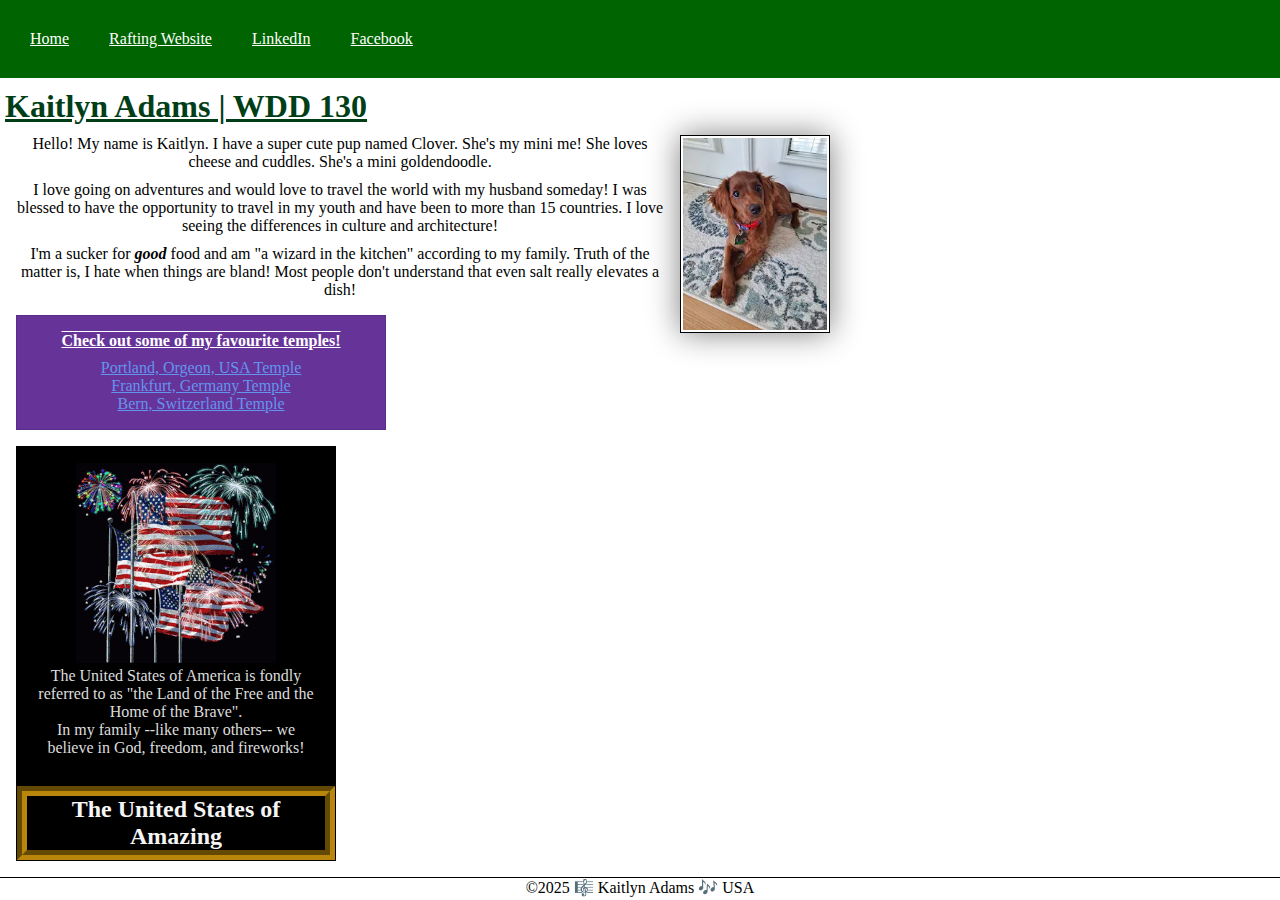
<file: index.html>
<!DOCTYPE html>
<html lang="en-US">

<head>
    <meta charset="utf-8">
    <meta name="viewport" content="width=device-width,initial-scale=1.0">
    <title>Kaitlyn Adams | WDD 130</title>
    <meta name="description"
        content="Kaitlyn Adams' home page for learning and application of her WDD130 course material.">
    <meta name="author" content="Kaitlyn Adams">
    <link rel="stylesheet" href="styles/styles.css">
</head>

<body>
    <header>
        <nav>
            <a href="#">Home</a>
            <a href="wwr/">Rafting Website</a> <!-- Wildwater Journey Co. -->
            <a href="https://linkedin.com">LinkedIn</a>
            <a href="https://facebook.com">Facebook</a>
        </nav>
    </header>

    <main>
        <h1><u>Kaitlyn Adams | WDD 130</u></h1>
        <img src="images/profile.webp" alt="Clover" width="200">
        <p> Hello! My name is Kaitlyn. I have a super cute pup named Clover. She's my mini me! She loves cheese and
            cuddles. She's a mini goldendoodle.</p>
        <p>I love going on adventures and would love to travel the world with my husband someday! I was blessed to have
            the opportunity to travel in my youth and have been to more than 15 countries. I love seeing the differences
            in culture and architecture!</p>
        <p>I'm a sucker for <i><b>good</b></i> food and am "a wizard in the kitchen" according to my family. Truth of
            the matter is, I hate when things are bland! Most people don't understand that even salt really elevates a
            dish!</p>

        <ul id="temple-list" class="box">
            <li>
                <h4>Check out some of my favourite temples!</h4>
            </li>
            <li><a href="https://churchofjesuschristtemples.org/portland-oregon-temple/" target="_blank">Portland,
                    Orgeon, USA Temple</a></li>
            <li><a href="https://churchofjesuschristtemples.org/frankfurt-germany-temple/" target="_blank">Frankfurt,
                    Germany Temple</a></li>
            <li><a href="https://churchofjesuschristtemples.org/bern-switzerland-temple/" target="_blank">Bern,
                    Switzerland Temple</a></li>
        </ul>
    </main>

    <aside id="USA" class="box">
        <h2>The United States of Amazing</h2>
        <img src="images/america.gif" alt="USA" width="200">
        <p>The United States of America is fondly referred to as "the Land of the Free and the Home of the Brave".</p>
        <p>In my family --like many others-- we believe in God, freedom, and fireworks!</p>
    </aside>

    <footer>
        <p>&copy;2025 🎼 Kaitlyn Adams 🎶 USA</p>
    </footer>
</body>

<!-- Last Modified: 19 March 2025 -->

</html>
</file>
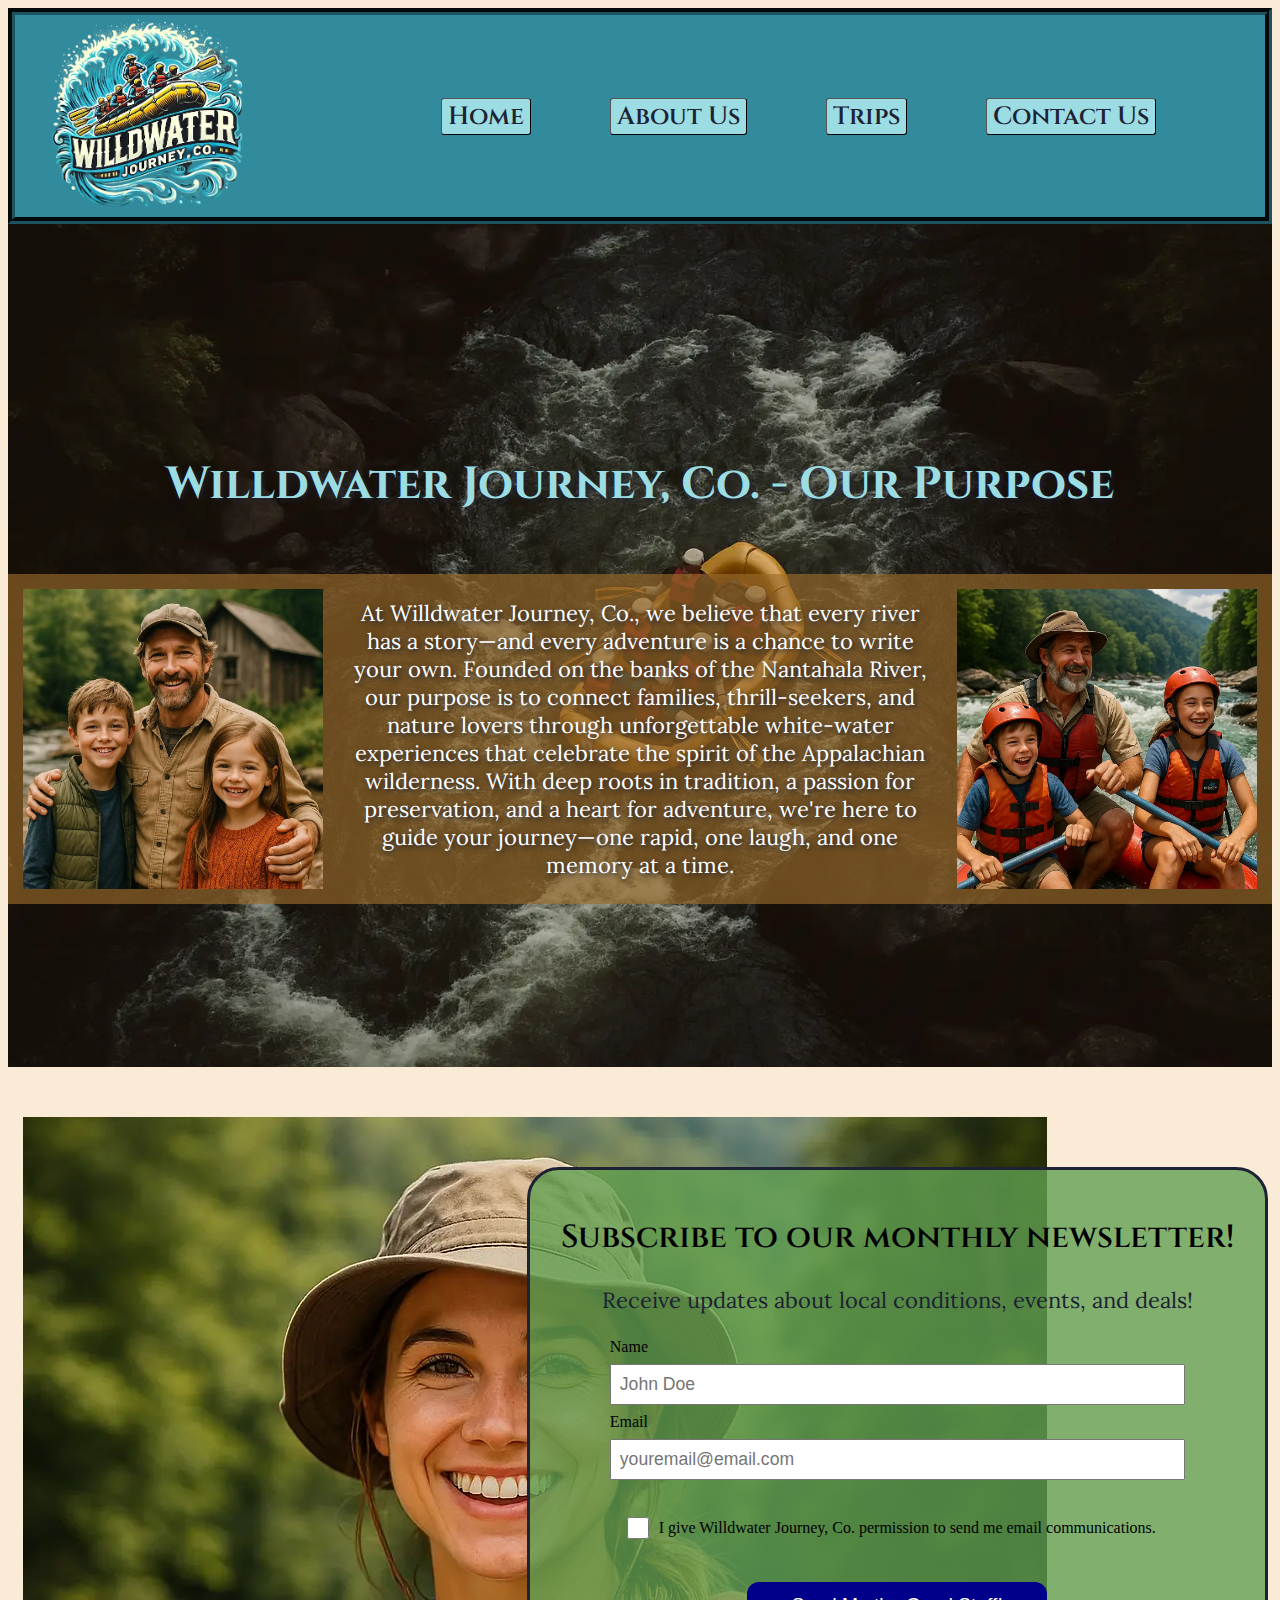
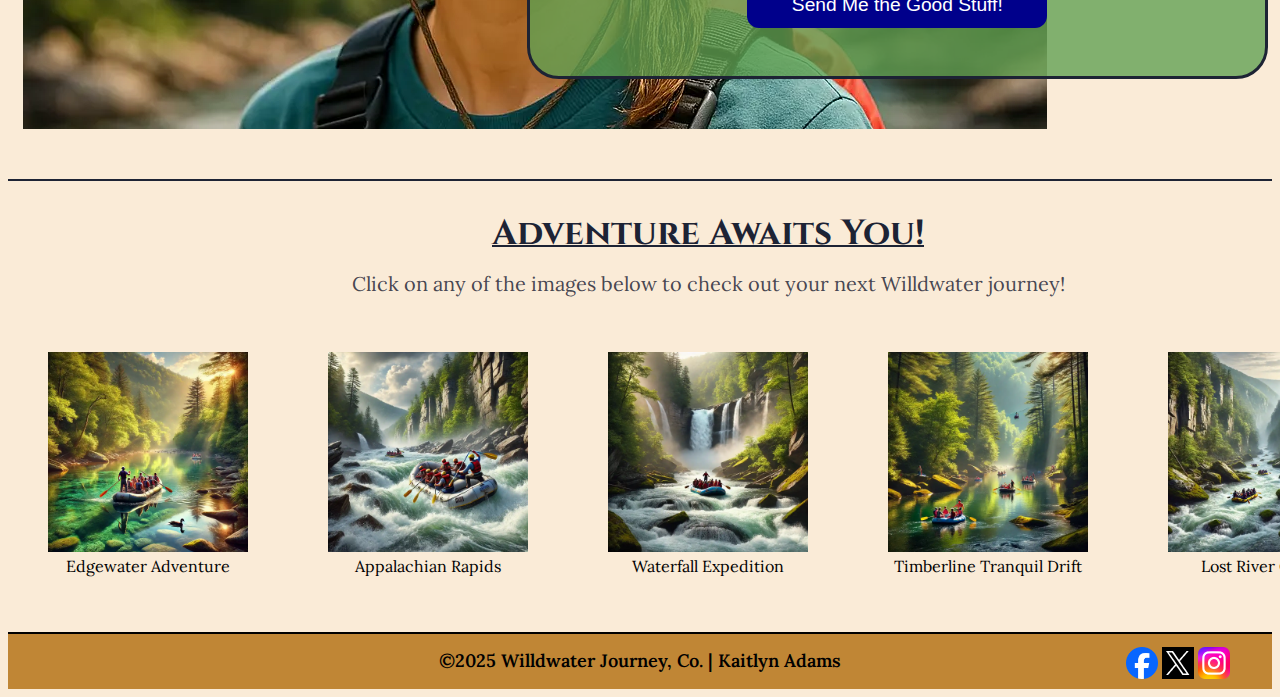
<file: wwr/index.html>
<!DOCTYPE html>
<html lang="en-US">

<head>
    <meta charset="UTF-8">
    <meta name="viewport" content="width=device-width,initial-scale=1.0">
    <title>Home || Willdwater Journey, Co.</title>
    <meta name="description"
        content="Kaitlyn Adams' HOME page for her ficticious white water rafting company, 'Willdwater Journey, Co.'.">
    <meta name="author" content="Kaitlyn Adams">
    <link rel="icon" href="../images/willdwater-journey.ico">
    <link rel="stylesheet" href="styles/rafting.css">
    <link rel="preconnect" href="https://fonts.googleapis.com">
    <link rel="preconnect" href="https://fonts.gstatic.com" crossorigin>
    <link href="https://fonts.googleapis.com/css2?family=Cinzel:wght@400;700;900&family=Lora:ital,wght@0,400;0,600;1,400;1,600&display=swap" rel="stylesheet">
</head>

<body>
    <header>
        <img src="images/willdwater-journey-co-logo.webp" alt="Willdwater Journey, Co. Logo" width="200">
        <nav>
            <a href="index.html" class="button">Home</a>
            <a href="about.html" class="button">About Us</a>
            <a href="trips.html" class="button">Trips</a>
            <a href="contact.html" class="button">Contact Us</a>
        </nav>
    </header>

    <main>
        <div class="hero">
            <img src="images/heroimage1.webp" alt="White Water Rafting">
            <h1>Willdwater Journey, Co. - Our Purpose</h1>
            <article>
                <img class="founder-legacy" src="images/founder-family2.webp" alt="Willdwater Founder Legacy">
                <img class="founder-family" src="images/founder-family.webp" alt="Willdwater Founder Family">
                <p>At Willdwater Journey, Co., we believe that every river has a story—and every adventure is a chance to write your own. Founded on the banks of the Nantahala River, our purpose is to connect families, thrill-seekers, and nature lovers through unforgettable white-water experiences that celebrate the spirit of the Appalachian wilderness. With deep roots in tradition, a passion for preservation, and a heart for adventure, we're here to guide your journey—one rapid, one laugh, and one memory at a time.</p>
            </article>
        </div>

        <section id="newsletter">
            <form id="form">
                <p>Subscribe to our monthly newsletter!</p>
                <p id="description">Receive updates about local conditions, events, and deals!</p>
                <fieldset id="outside">
                    <fieldset>
                        <div>
                            <label for="fullname">Name</label>
                        </div>
                        <input type="text" id="fullname" name="fullname" placeholder="John Doe">
                        <div>
                            <label for="email">Email</label>
                        </div>
                        <input type="text" id="email" name="fullname" placeholder="youremail@email.com"><br>
                        <div class="subscribe">
                            <input type="checkbox" id="subscribe" name="subscribe">
                            <label for="subscribe">I give Willdwater Journey, Co. permission to send me email communications.</label>
                        </div>
                    </fieldset>
        
                <button type="submit">Send Me the Good Stuff!</button>
                </fieldset>
            </form>
        </section>

        <section>
            <h2>Adventure Awaits You!</h2>
            <p id="call-to-action">Click on any of the images below to check out your next Willdwater journey!</p>
            <figure>
                <a href="trips.html#edgewater-adventure">
                    <img src="images/edgewater-adventure.webp" alt="Edgewater Adventure" width="200">
                </a>
                <figcaption>Edgewater Adventure</figcaption>
            </figure>
            <figure>
                <a href="trips.html#appalachian-rapids">
                    <img src="images/appalachian-rapids.webp" alt="Appalachian Rapids" width="200">
                </a>
                <figcaption>Appalachian Rapids</figcaption>
            </figure>
            <figure>
                <a href="trips.html#waterfall-expedition">
                    <img src="images/waterfall-expedition.webp" alt="Waterfall Expedition" width="200">
                </a>
                <figcaption>Waterfall Expedition</figcaption>
            </figure>
            <figure>
                <a href="trips.html#timberline-tranquil-drift">
                    <img src="images/timberline-tranquil-drift.webp" alt="Timberline Tranquil Drift" width="200">
                </a>
                <figcaption>Timberline Tranquil Drift</figcaption>
            </figure>
            <figure>
                <a href="trips.html#legends-of-the-lost-river-canyon">
                    <img src="images/legends-of-the-lost-river-canyon.webp" alt="Legends of the Lost River Canyon"
                    width="200">
                </a>
                <figcaption>Lost River Canyon</figcaption>
            </figure>
        </section>

    </main>

    <footer>
        <p>&copy;2025 Willdwater Journey, Co. | Kaitlyn Adams</p>
        <nav class="sociallinks">
            <a href="https://facebook.com">
                <img src="images/facebook.ico" alt="Facebarf">
                <!-- width="34px" height="34px" -->
            </a>
            <a href="https://x.com">
                <img src="images/x.ico" alt="X">
            </a>
            <a href="https://instagram.com">
                <img src="images/instagram.ico" alt="Inspamgram">
            </a>
        </nav>
    </footer>
</body>

</html>
</file>
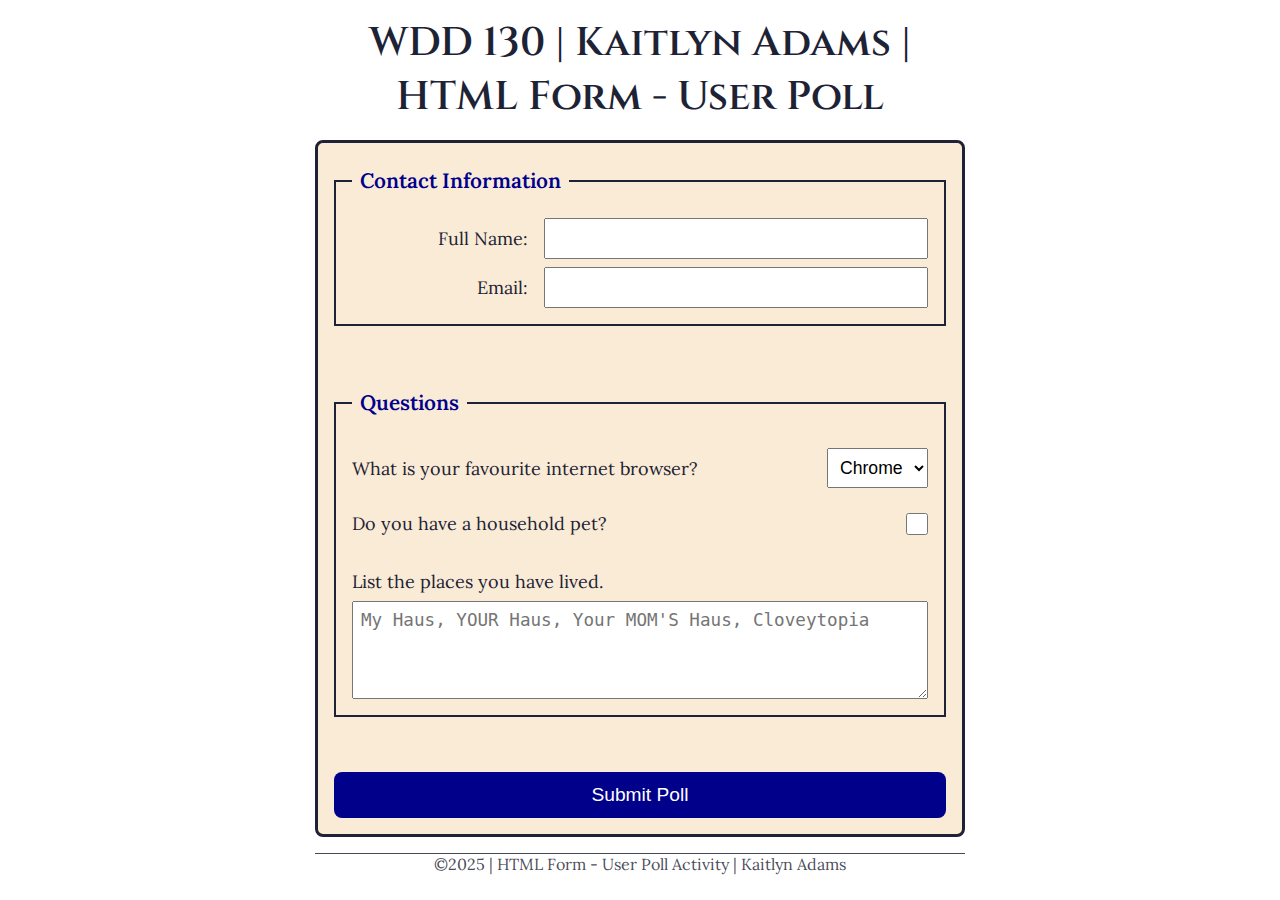
<file: week05/poll-form.html>
<!DOCTYPE html>
<html lang="en-US">

<head>
    <meta charset="UTF-8">
    <meta name="viewport" content="width=device-width, initial-scale=1.0">
    <title>Document</title>
    <title>WDD 130 | HTML Form - User Poll</title>
    <meta name="description" content="Kaitlyn Adams' practice for learning about HTML forms.">
    <meta name="author" content="Kaitlyn Adams">
    <link rel="stylesheet" href="styles/poll-form.css">
    <link rel="preconnect" href="https://fonts.googleapis.com">
    <link rel="preconnect" href="https://fonts.gstatic.com" crossorigin>
    <link href="https://fonts.googleapis.com/css2?family=Cinzel:wght@400;700;900&family=Lora:ital,wght@0,400;0,600;1,400;1,600&display=swap" rel="stylesheet">
</head>

<body>
    <header>
        <h1>WDD 130 | Kaitlyn Adams | HTML Form - User Poll</h1>
    </header>

    <main>
        <form>
            <fieldset>
                <legend>Contact Information</legend>
                <!-- form elements go here -->
                <div class="form-item column2">
                    <label for="fullname">Full Name:</label>
                    <input type="text" id="fullname" name="fullname">
                </div>
                <div class="form-item column2">
                    <label for="useremail">Email:</label>
                    <input type="email" id="useremail" name="useremail">
                </div>
            </fieldset><br>

            <fieldset>
                <legend>Questions</legend>
                <!-- form elements go here -->
                <div class="form-item column1">
                    <label for="browser">What is your favourite internet browser?</label>
                    <select id="browser" name="browser">
                        <option value="chrome">Chrome</option>
                        <option value="firefox">Firefox</option>
                        <option value="safari">Safari</option>
                        <option value="edge">Edge</option>
                        <option value="other">Other</option>
                    </select>
                </div>

                <div class="form-item column1">
                    <label for="pet">Do you have a household pet?</label>
                    <input type="checkbox" id="pet" name="pet">
                </div>

                <div class="places-lived">
                    <label for="feedback">List the places you have lived.</label>
                </div>
                <textarea id="feedback" name="feedback" rows="4"
                    placeholder="My Haus, YOUR Haus, Your MOM'S Haus, Cloveytopia"></textarea>
            </fieldset><br>

            <button type="submit">Submit Poll</button>
        </form>
    </main>

    <footer>
        <p>&copy;2025 | HTML Form - User Poll Activity | Kaitlyn Adams</p>
    </footer>
</body>

</html>
</file>
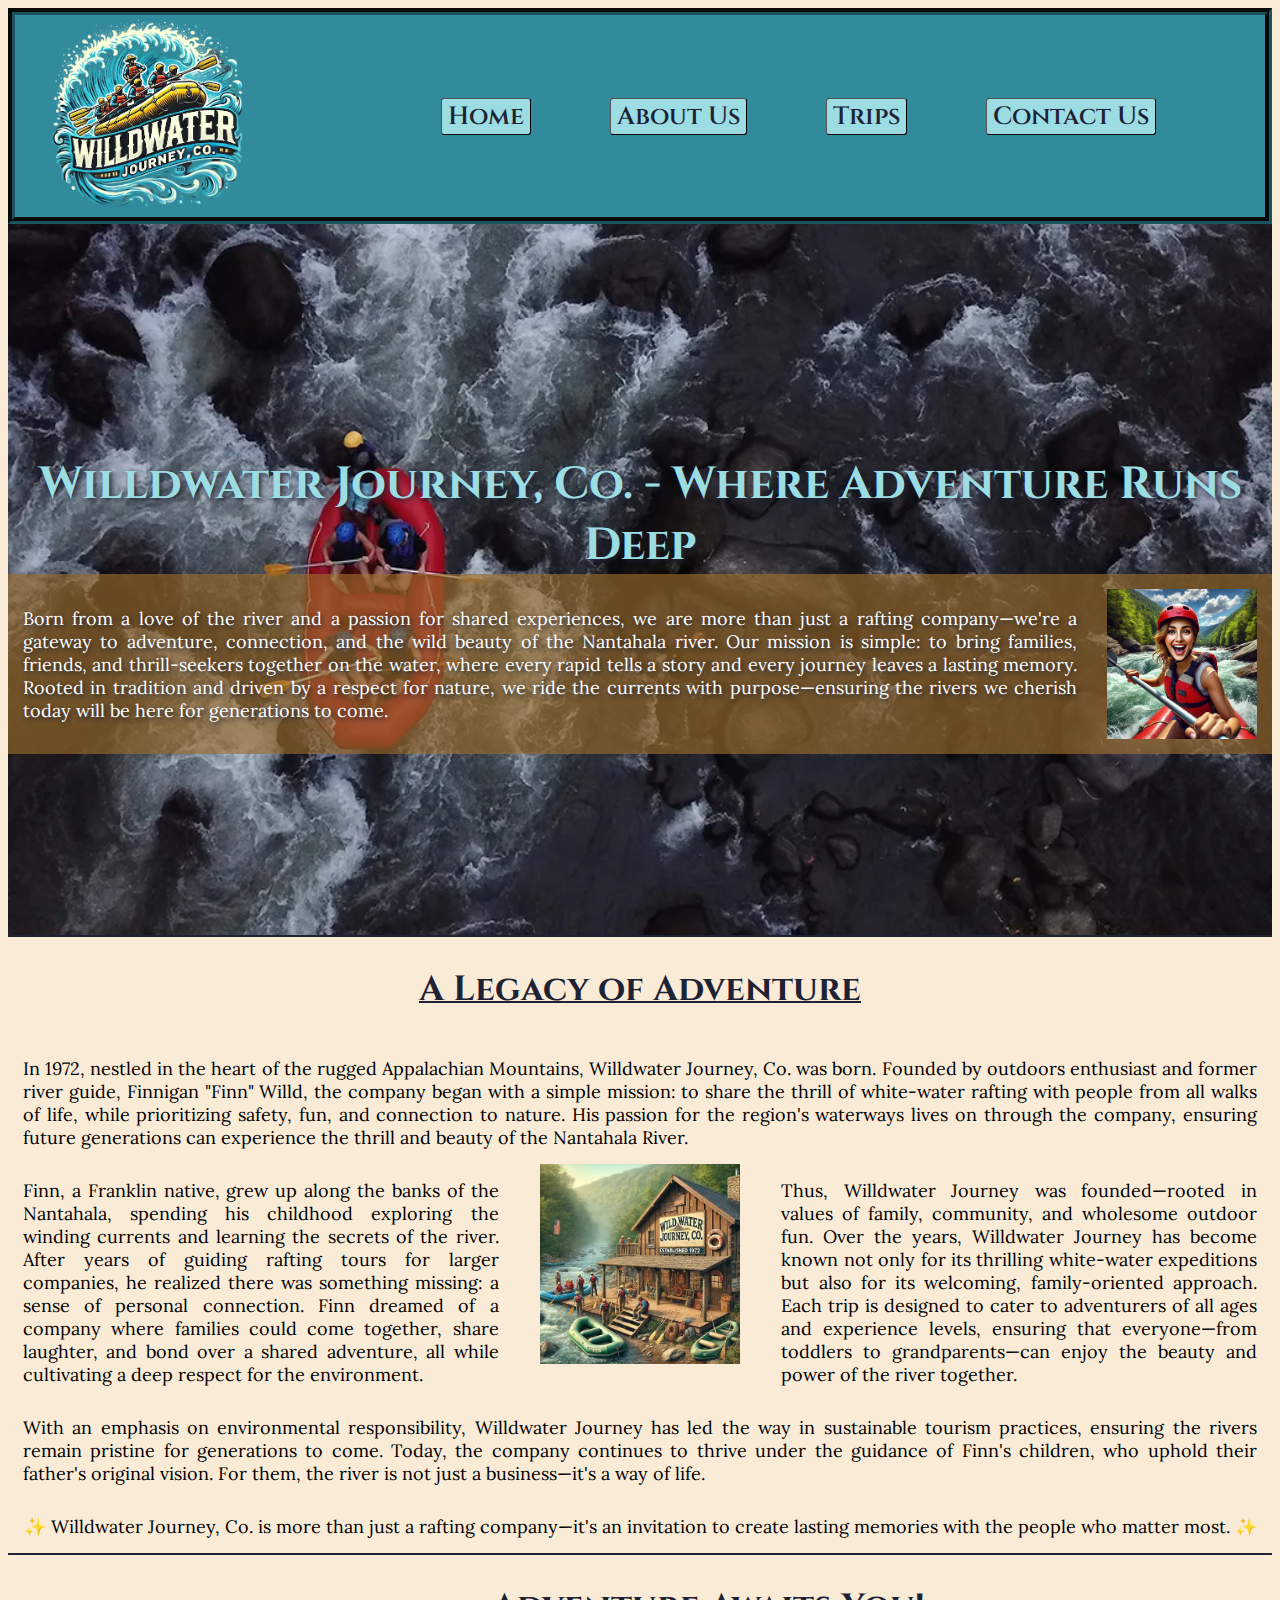
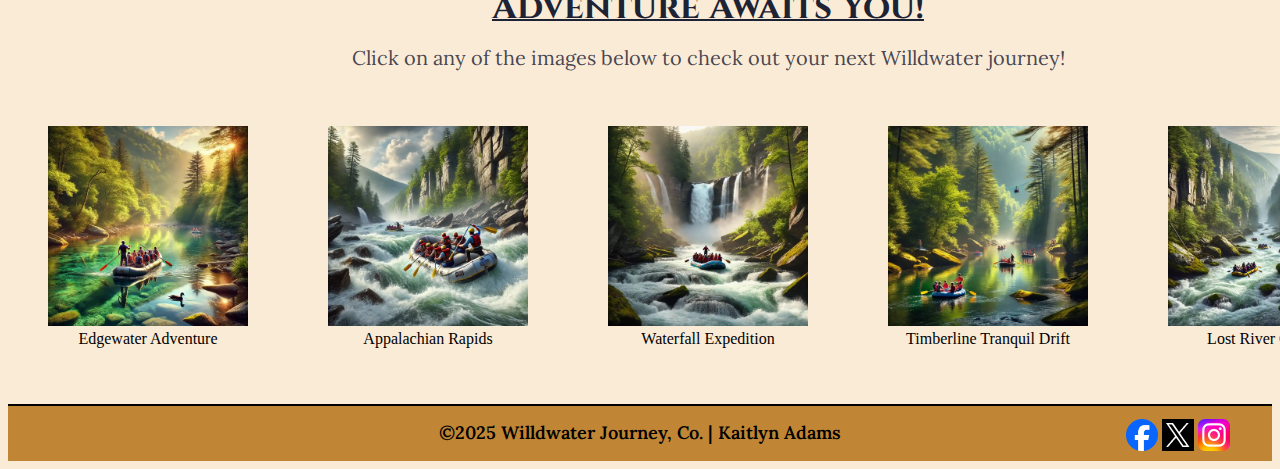
<file: wwr/about.html>
<!DOCTYPE html>
<html lang="en-US">

<head>
    <meta charset="UTF-8">
    <meta name="viewport" content="width=device-width,initial-scale=1.0">
    <title>About Us || Willdwater Journey, Co.</title>
    <meta name="description"
        content="Kaitlyn Adams' ABOUT US page for her ficticious white water rafting company, 'Willdwater Journey, Co.'.">
    <meta name="author" content="Kaitlyn Adams">
    <link rel="icon" href="../images/willdwater-journey.ico">
    <link rel="stylesheet" href="styles/about.css">
    <link rel="preconnect" href="https://fonts.googleapis.com">
    <link rel="preconnect" href="https://fonts.gstatic.com" crossorigin>
    <link href="https://fonts.googleapis.com/css2?family=Cinzel:wght@400;700;900&family=Lora:ital,wght@0,400;0,600;1,400;1,600&display=swap" rel="stylesheet">
</head>

<body>
    <header>
        <img src="images/willdwater-journey-co-logo.webp" alt="Willdwater Journey, Co. Logo" width="200">
        <nav>
            <a href="index.html" class="button">Home</a>
            <a href="about.html" class="button">About Us</a>
            <a href="trips.html" class="button">Trips</a>
            <a href="contact.html" class="button">Contact Us</a>
        </nav>
    </header>

    <main>
        <div class="hero">
            <img src="images/heroimage.webp" alt="Dark White Water Rafting">
            <h1>Willdwater Journey, Co. - Where Adventure Runs Deep</h1>
            <article>
                <img src="images/happy-rafter.webp" alt="Happy Adventurer" width="225">
                <p>Born from a love of the river and a passion for shared experiences, we are more than just a rafting
                    company—we're a gateway to adventure, connection, and the wild beauty of the Nantahala river. Our
                    mission is simple: to bring families, friends, and thrill-seekers together on the water, where every
                    rapid tells a story and every journey leaves a lasting memory. Rooted in tradition and driven by a
                    respect for nature, we ride the currents with purpose—ensuring the rivers we cherish today will be
                    here for generations to come. </p>
            </article>
        </div>
        <section>
            <h2>A Legacy of Adventure</h2>
            <p id="history1">In 1972, nestled in the heart of the rugged Appalachian Mountains, Willdwater Journey, Co.
                was born. Founded by outdoors enthusiast and former river guide, Finnigan "Finn" Willd, the company
                began with a simple mission: to share the thrill of white-water rafting with people from all walks of
                life, while prioritizing safety, fun, and connection to nature. His passion for the region's waterways
                lives on through the company, ensuring future generations can experience the thrill and beauty of the
                Nantahala River.</p>
            <p id="history2">Finn, a Franklin native, grew up along the banks of the Nantahala, spending his
                childhood exploring the winding currents and learning the secrets of the river. After years of guiding
                rafting tours for larger companies, he realized there was something missing: a sense of personal
                connection. Finn dreamed of a company where families could come together, share laughter, and bond over
                a shared adventure, all while cultivating a deep respect for the environment.</p>
            <img id="history-image" src="images/history.webp" alt="Willdwater Journey, Co.">
            <p id="history3">Thus, Willdwater Journey was founded—rooted in values of family, community, and wholesome
                outdoor fun. Over the years, Willdwater Journey has become known not only for its thrilling white-water
                expeditions but also for its welcoming, family-oriented approach. Each trip is designed to cater to
                adventurers of all ages and experience levels, ensuring that everyone—from toddlers to grandparents—can
                enjoy the beauty and power of the river together.</p>
            <p id="history4">With an emphasis on environmental responsibility, Willdwater Journey has led the way in
                sustainable tourism practices, ensuring the rivers remain pristine for generations to come. Today, the
                company continues to thrive under the guidance of Finn's children, who uphold their father's original
                vision. For them, the river is not just a business—it's a way of life.</p>
            <p id="history5">✨ Willdwater Journey, Co. is more than just a rafting company—it's an invitation to create
                lasting memories with the people who matter most. ✨</p>
        </section>
        <section>
            <h2>Adventure Awaits You!</h2>
            <p id="call-to-action">Click on any of the images below to check out your next Willdwater journey!</p>
            <figure>
                <a href="trips.html#edgewater-adventure">
                    <img src="images/edgewater-adventure.webp" alt="Edgewater Adventure" width="200">
                </a>
                <figcaption>Edgewater Adventure</figcaption>
            </figure>
            <figure>
                <a href="trips.html#appalachian-rapids">
                    <img src="images/appalachian-rapids.webp" alt="Appalachian Rapids" width="200">
                </a>
                <figcaption>Appalachian Rapids</figcaption>
            </figure>
            <figure>
                <a href="trips.html#waterfall-expedition">
                    <img src="images/waterfall-expedition.webp" alt="Waterfall Expedition" width="200">
                </a>
                <figcaption>Waterfall Expedition</figcaption>
            </figure>
            <figure>
                <a href="trips.html#timberline-tranquil-drift">
                    <img src="images/timberline-tranquil-drift.webp" alt="Timberline Tranquil Drift" width="200">
                </a>
                <figcaption>Timberline Tranquil Drift</figcaption>
            </figure>
            <figure>
                <a href="trips.html#legends-of-the-lost-river-canyon">
                    <img src="images/legends-of-the-lost-river-canyon.webp" alt="Legends of the Lost River Canyon"
                    width="200">
                </a>
                <figcaption>Lost River Canyon</figcaption>
            </figure>
        </section>
    </main>

    <footer>
        <p>&copy;2025 Willdwater Journey, Co. | Kaitlyn Adams</p>
        <nav class="sociallinks">
            <a href="https://facebook.com">
                <img src="images/facebook.ico" alt="Facebarf">
                <!-- width="34px" height="34px" -->
            </a>
            <a href="https://x.com">
                <img src="images/x.ico" alt="X">
            </a>
            <a href="https://instagram.com">
                <img src="images/instagram.ico" alt="Inspamgram">
            </a>
        </nav>
    </footer>
</body>

</html>
</file>
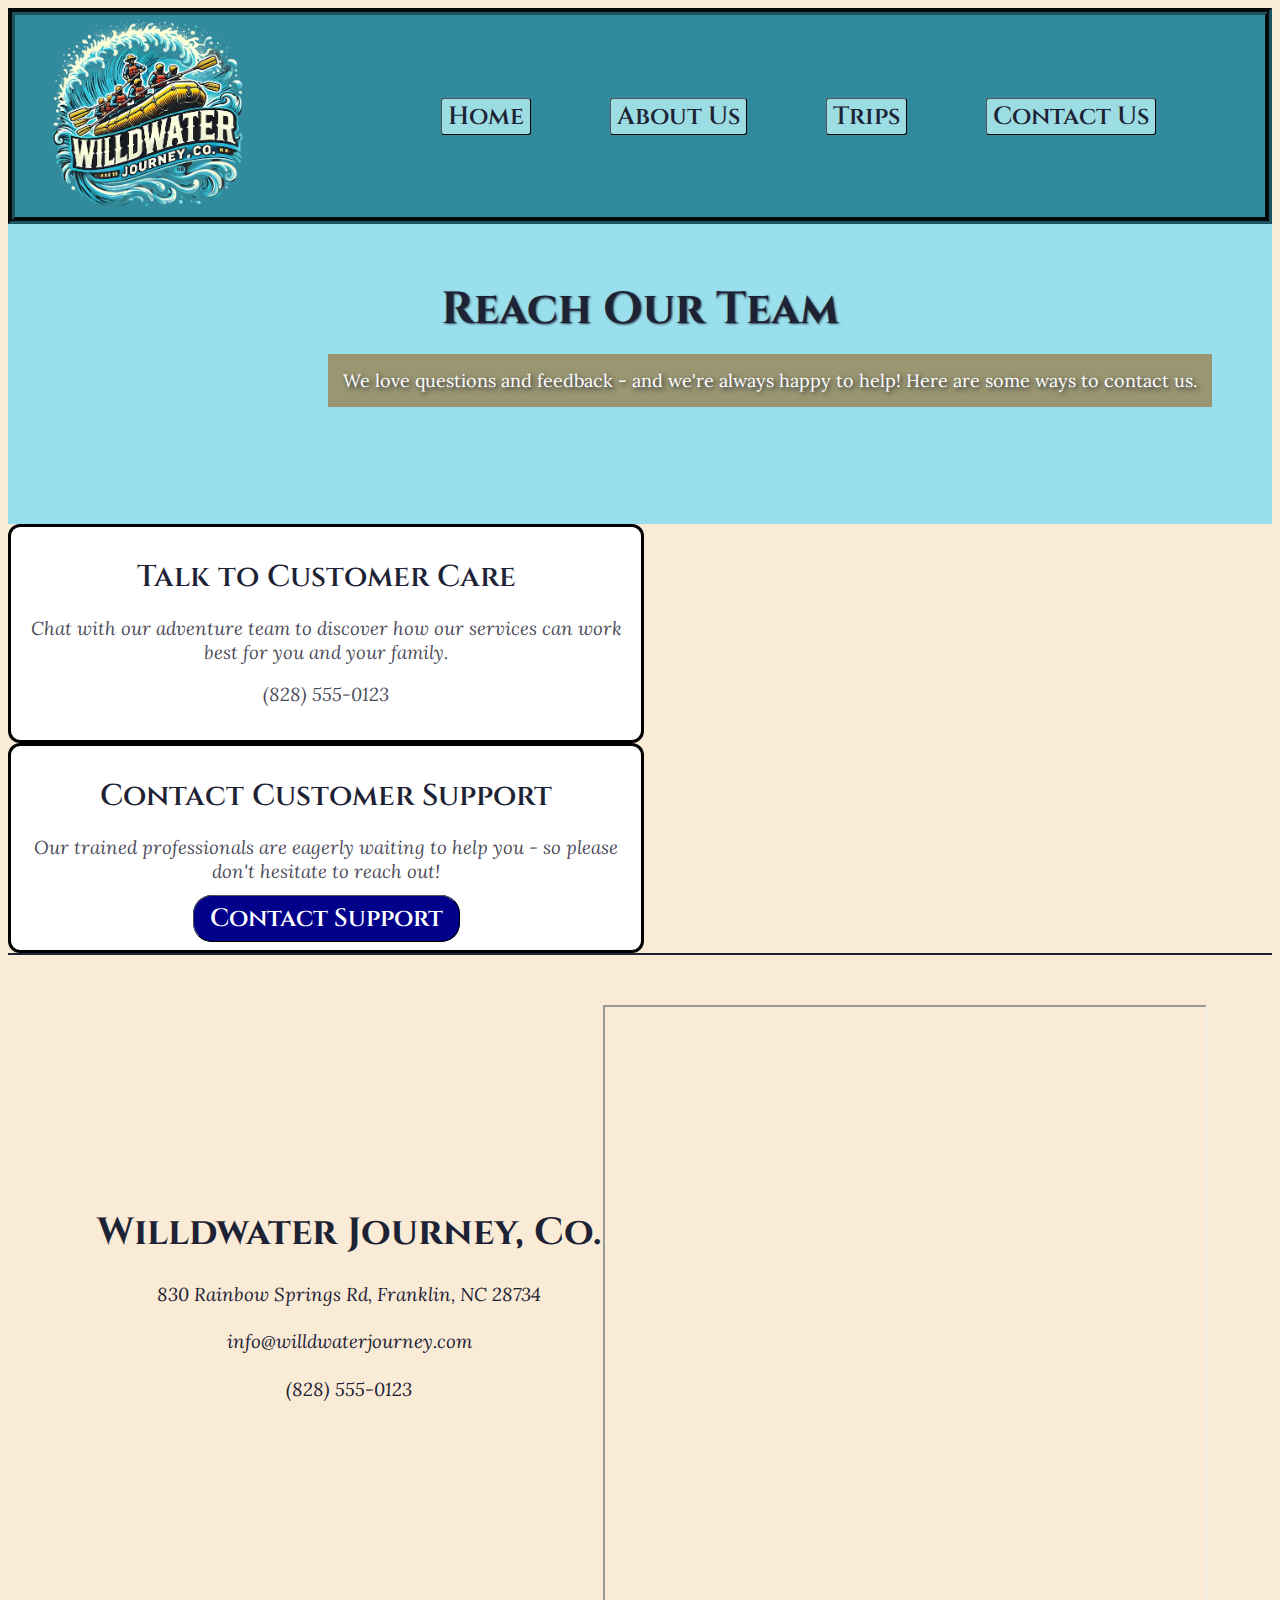
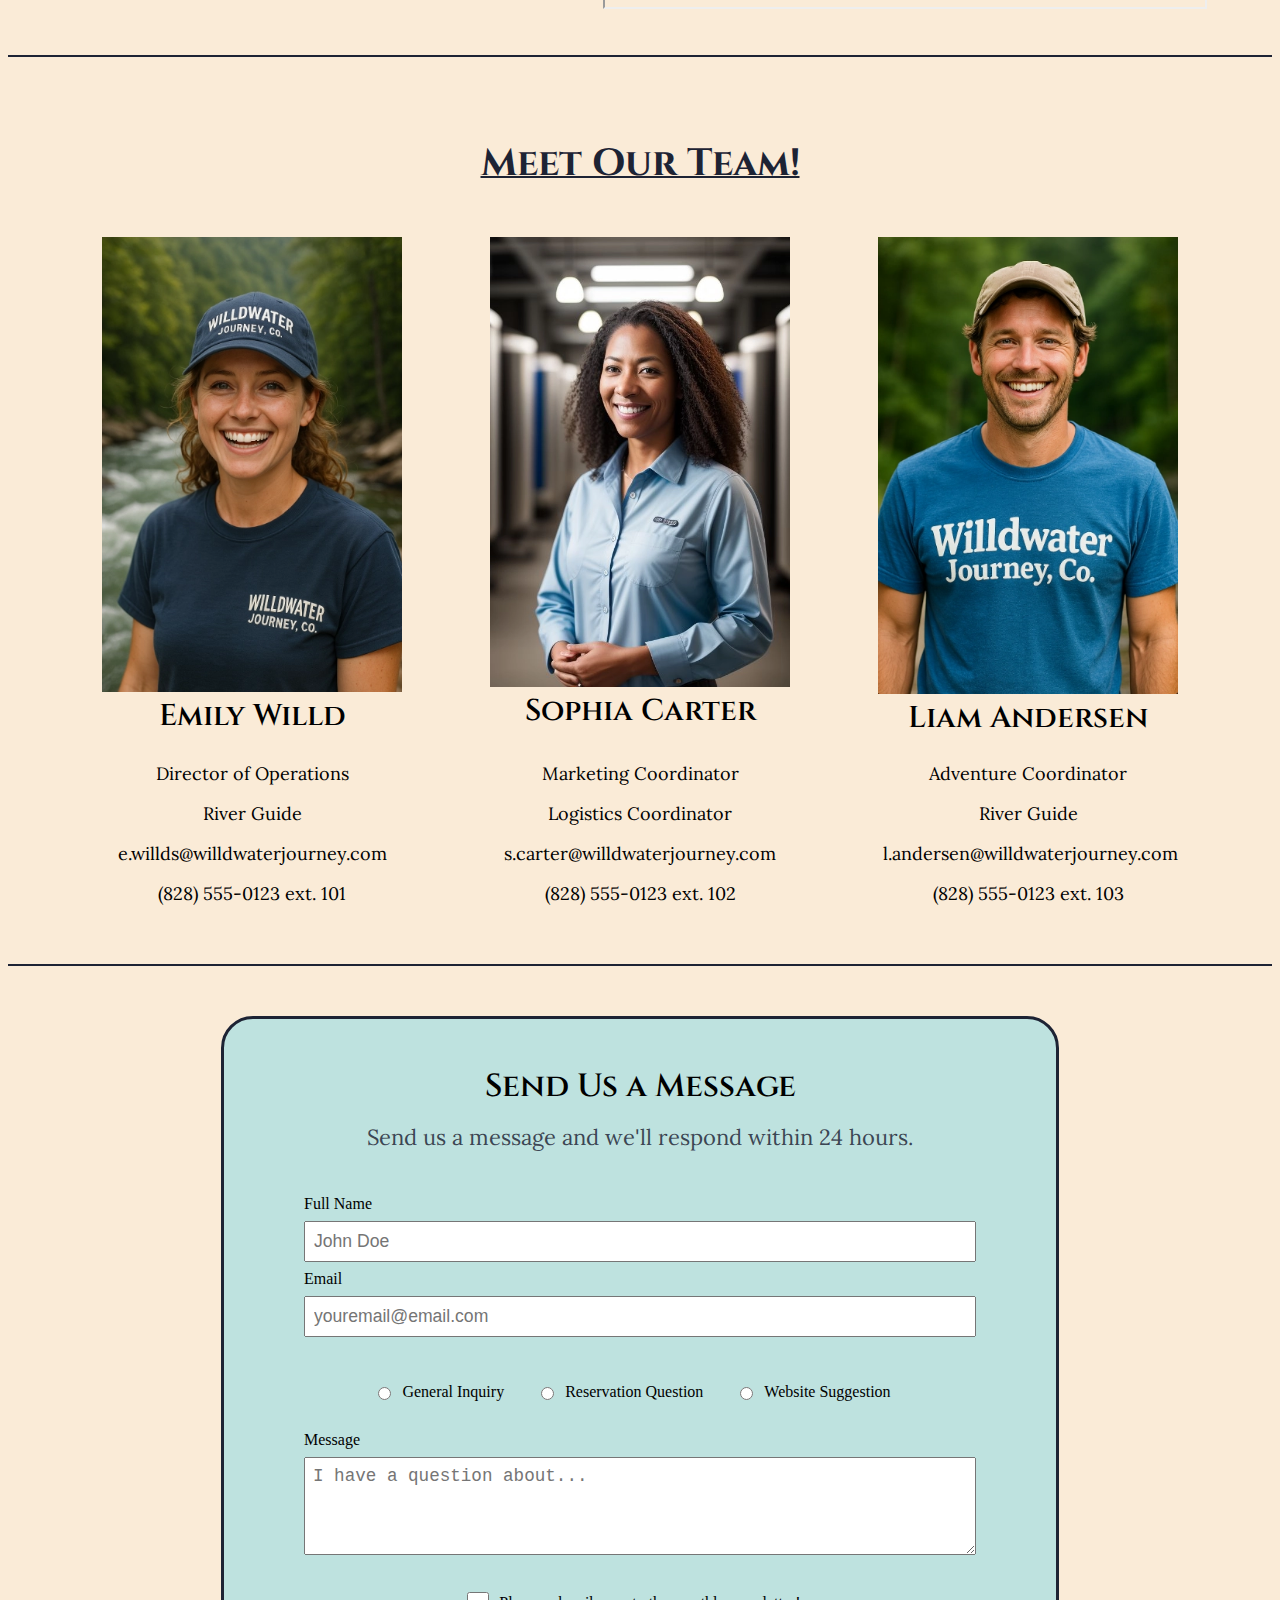
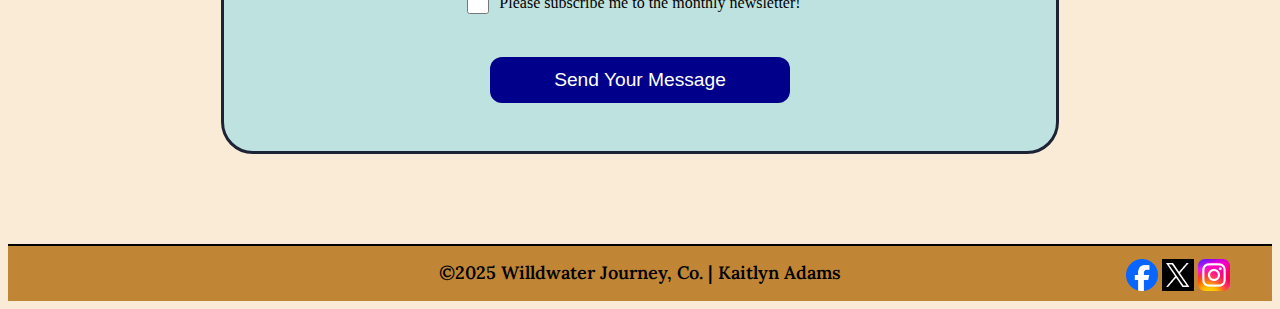
<file: wwr/contact.html>
<!DOCTYPE html>
<html lang="en-US">

<head>
    <meta charset="UTF-8">
    <meta name="viewport" content="width=device-width,initial-scale=1.0">
    <title>Contact Us || Willdwater Journey, Co.</title>
    <meta name="description"
        content="Kaitlyn Adams' CONTACT page for her ficticious white water rafting company, 'Willdwater Journey, Co.'.">
    <meta name="author" content="Kaitlyn Adams">
    <link rel="icon" href="../images/willdwater-journey.ico">
    <link rel="stylesheet" href="styles/contact.css">
    <link rel="preconnect" href="https://fonts.googleapis.com">
    <link rel="preconnect" href="https://fonts.gstatic.com" crossorigin>
    <link href="https://fonts.googleapis.com/css2?family=Cinzel:wght@400;700;900&family=Lora:ital,wght@0,400;0,600;1,400;1,600&display=swap" rel="stylesheet">
</head>

<body>
    <header>
        <img src="images/willdwater-journey-co-logo.webp" alt="Willdwater Journey, Co. Logo" width="200">
        <nav>
            <a href="index.html" class="button">Home</a>
            <a href="about.html" class="button">About Us</a>
            <a href="trips.html" class="button">Trips</a>
            <a href="contact.html" class="button">Contact Us</a>
        </nav>
    </header>

    <main>
        <div class="hero">
            <img src="images/contact-header-background.png" alt="Beautiful Forest River">
            <h1>Reach Our Team</h1>
            <article>
                <p>We love questions and feedback - and we're always happy to help! Here are some ways to contact us.</p>
            </article>
        </div>
        <aside id="customer-care">
            <p>Talk to Customer Care</p>
            <h3>Chat with our adventure team to discover how our services can work best for you and your family.</h3>
            <h3>(828) 555-0123</h3>
        </aside>
        <aside id="customer-support">
            <p>Contact Customer Support</p>
            <h3>Our trained professionals are eagerly waiting to help you - so please don't hesitate to reach out!</h3>
            <a href="#form" id="button">Contact Support</a>
        </aside>
        <section class="map">
            <div class="company-contact">
                <h2 id="contact1">Willdwater Journey, Co.</h2>
                <h3 id="contact2">830 Rainbow Springs Rd, Franklin, NC 28734</h3>
                <h3 id="contact3">info@willdwaterjourney.com</h3>
                <h3 id="contact4">(828) 555-0123</h3>
            </div>
            <iframe id="map" src="https://www.google.com/maps/embed?pb=!1m18!1m12!1m3!1d26112.05121685075!2d-83.59721210316633!3d35.10655102278545!2m3!1f0!2f0!3f0!3m2!1i1024!2i768!4f13.1!3m3!1m2!1s0x885ed4c8546d9b29%3A0x3060a5a025dec4ab!2s830%20Rainbow%20Springs%20Rd%2C%20Franklin%2C%20NC%2028734!5e0!3m2!1sen!2sus!4v1743969888485!5m2!1sen!2sus" allowfullscreen="" loading="lazy" referrerpolicy="no-referrer-when-downgrade"></iframe>
        </section>
        <section id="meet-our-team">
            <h2>Meet Our Team!</h2>
            <figure>
                <img src="images/happy-employee1.webp" alt="Emily Willd" width="300">
                <figcaption>Emily Willd</figcaption>
            </figure>
            <figure>
                <img src="images/happy-employee2.webp" alt="Sophia Carter" width="300">
                <figcaption>Sophia Carter</figcaption>
            </figure>
            <figure>
                <img src="images/happy-employee3.webp" alt="Liam Andersen" width="300">
                <figcaption>Liam Andersen</figcaption>
            </figure>
            <div id="emily" class="team">
                <p>Director of Operations</p>
                <p>River Guide</p>
                <p>e.willds@willdwaterjourney.com</p>
                <p>(828) 555-0123 ext. 101</p>
            </div>
            <div id="sophia" class="team">
                <p>Marketing Coordinator</p>
                <p>Logistics Coordinator</p>
                <p>s.carter@willdwaterjourney.com</p>
                <p>(828) 555-0123 ext. 102</p>
            </div>
            <div id="liam" class="team">
                <p>Adventure Coordinator</p>
                <p>River Guide</p>
                <p>l.andersen@willdwaterjourney.com</p>
                <p>(828) 555-0123 ext. 103</p>
            </div>
        </section>

        <section>
            <form id="form">
                <p>Send Us a Message</p>
                <p id="description">Send us a message and we'll respond within 24 hours.</p>
                <fieldset id="outside">
                    <fieldset>
                        <div>
                            <label for="fullname">Full Name</label>
                        </div>
                        <input type="text" id="fullname" name="fullname" placeholder="John Doe">
                        <div>
                            <label for="email">Email</label>
                        </div>
                        <input type="text" id="email" name="fullname" placeholder="youremail@email.com">
                    </fieldset>
                    
                    <fieldset class="radio">
                        <input type="radio" id="inquiry" name="message-type" value="General Inquiry">
                        <label for="inquiry">General Inquiry</label><br>
                        <input type="radio" id="reservation" name="message-type" value="Reservation Question">
                        <label for="reservation">Reservation Question</label><br>
                        <input type="radio" id="website-suggestion" name="message-type" value="Website Suggestion">
                        <label for="website-suggestion">Website Suggestion</label>
                    </fieldset>

                    <fieldset>
                        <div class="feedback">
                            <label for="feedback">Message</label>
                        </div>
                        <textarea id="feedback" name="feedback" rows="4"
                            placeholder="I have a question about..."></textarea><br>
                        <div class="subscribe">
                            <input type="checkbox" id="subscribe" name="subscribe">
                            <label for="subscribe">Please subscribe me to the monthly newsletter!</label>
                        </div>    
                    </fieldset>
        
                <button type="submit">Send Your Message</button>
                </fieldset>
            </form>
        </section>
    </main>

    <footer>
        <p>&copy;2025 Willdwater Journey, Co. | Kaitlyn Adams</p>
        <nav class="sociallinks">
            <a href="https://facebook.com">
                <img src="images/facebook.ico" alt="Facebarf">
                <!-- width="34px" height="34px" -->
            </a>
            <a href="https://x.com">
                <img src="images/x.ico" alt="X">
            </a>
            <a href="https://instagram.com">
                <img src="images/instagram.ico" alt="Inspamgram">
            </a>
        </nav>
        <!-- <nav>
            <a href="https://app.moqups.com/9xvE3igBbsfRXSWAg0u4jZnTrKMnp0gp/view/page/ad12de680">Wireframe</a>
        </nav> -->
    </footer>
</body>

</html>
</file>
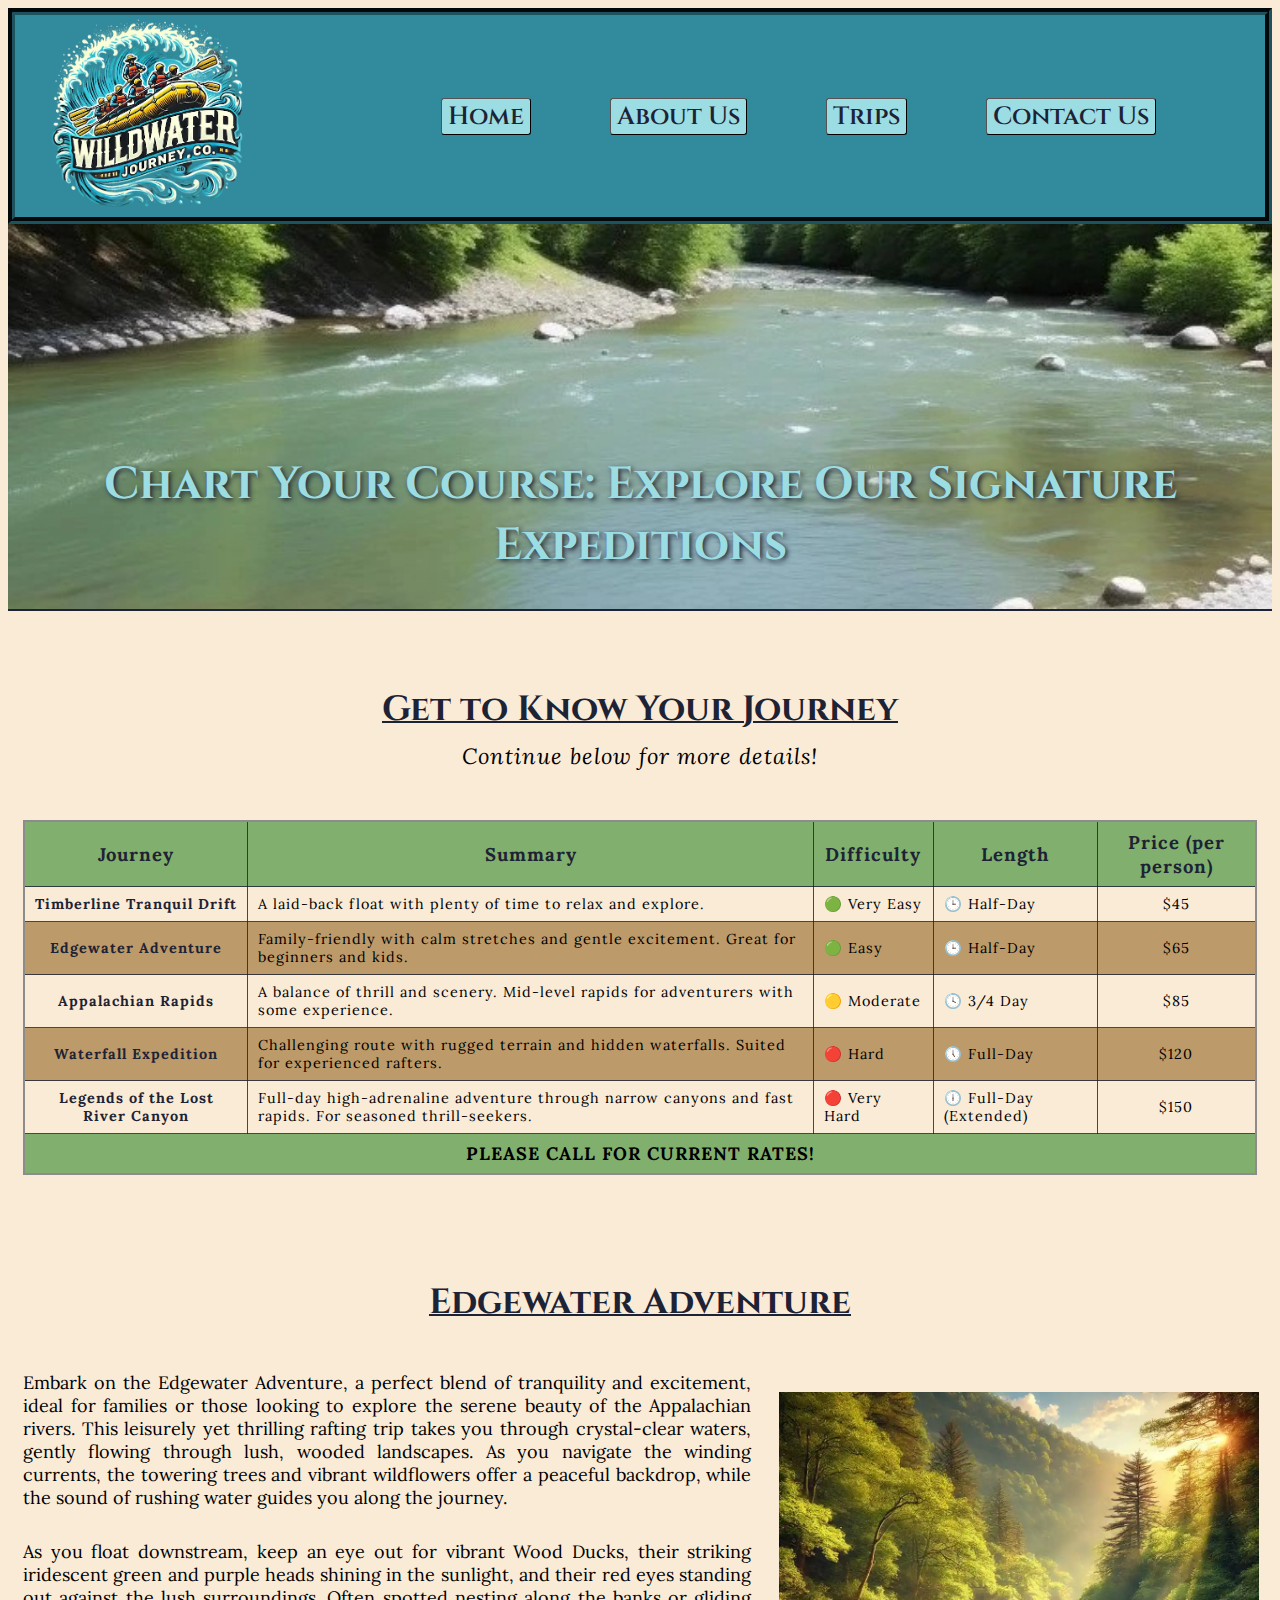
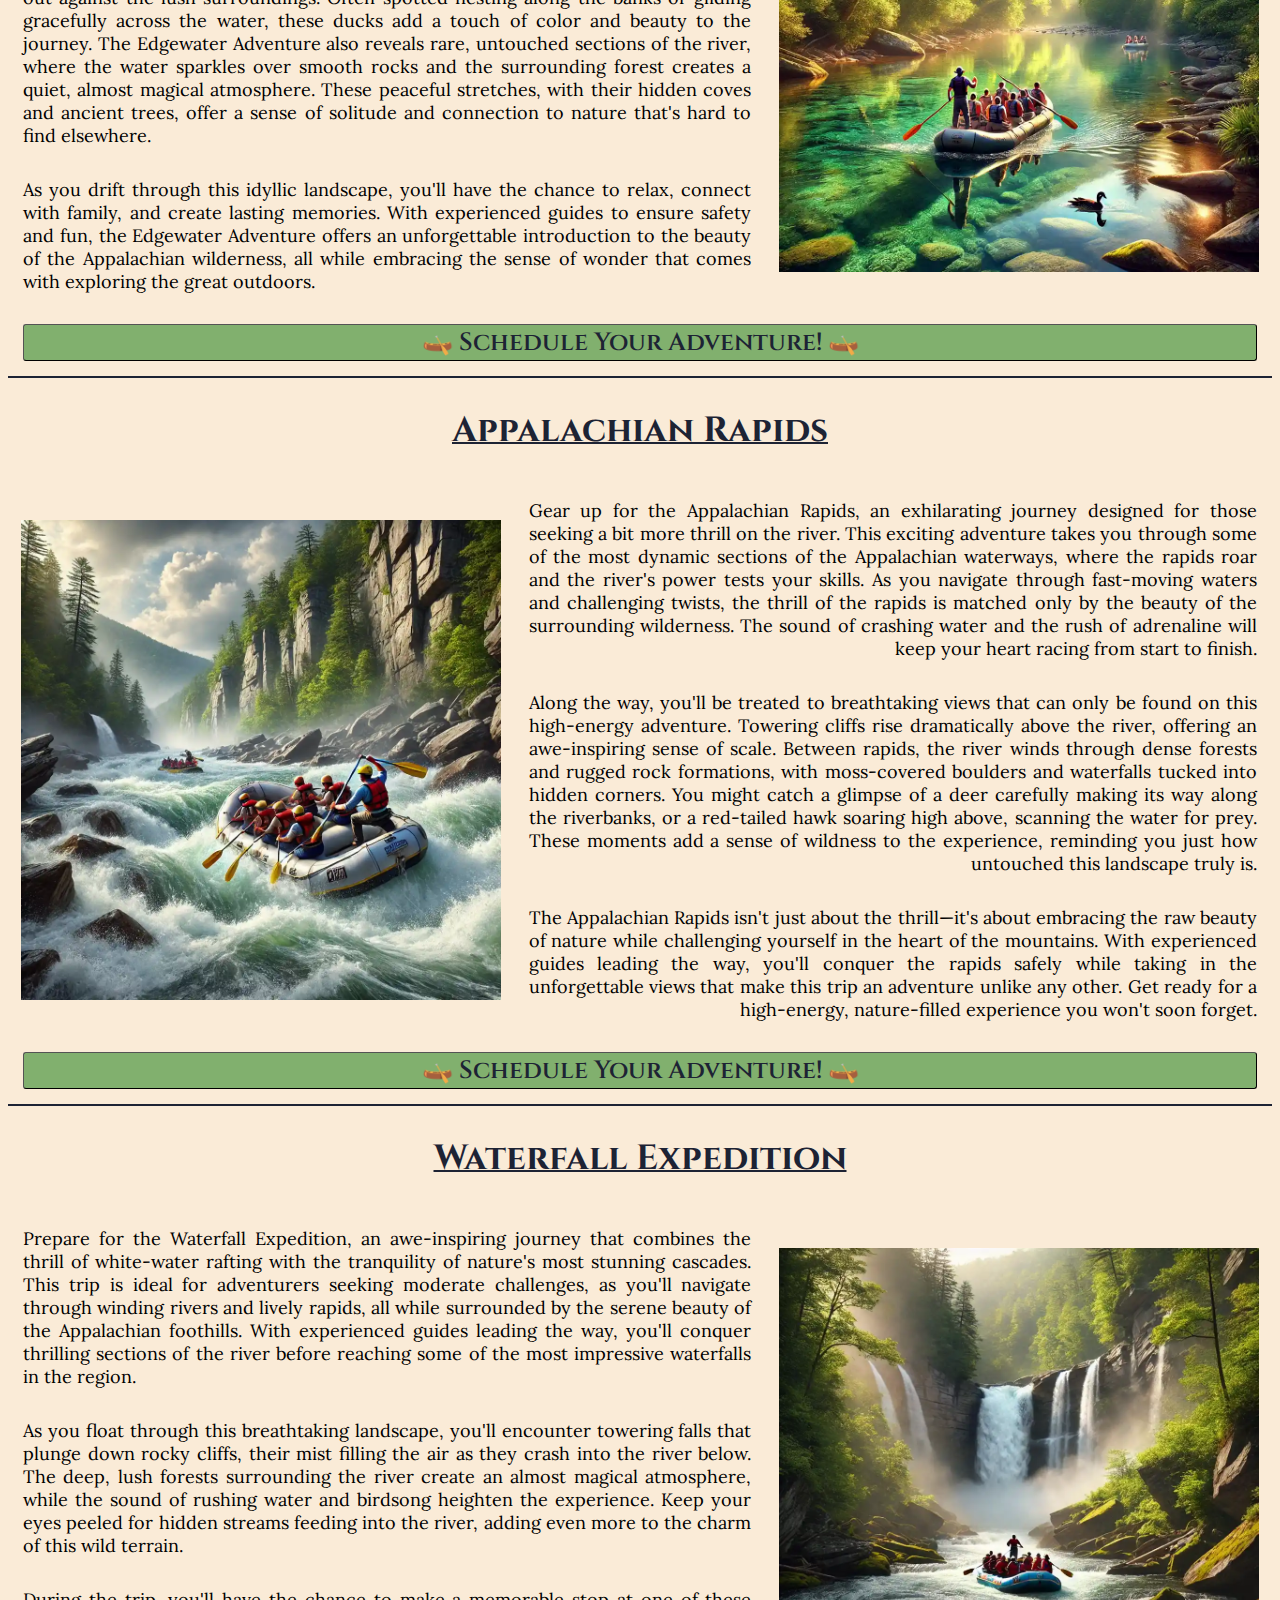
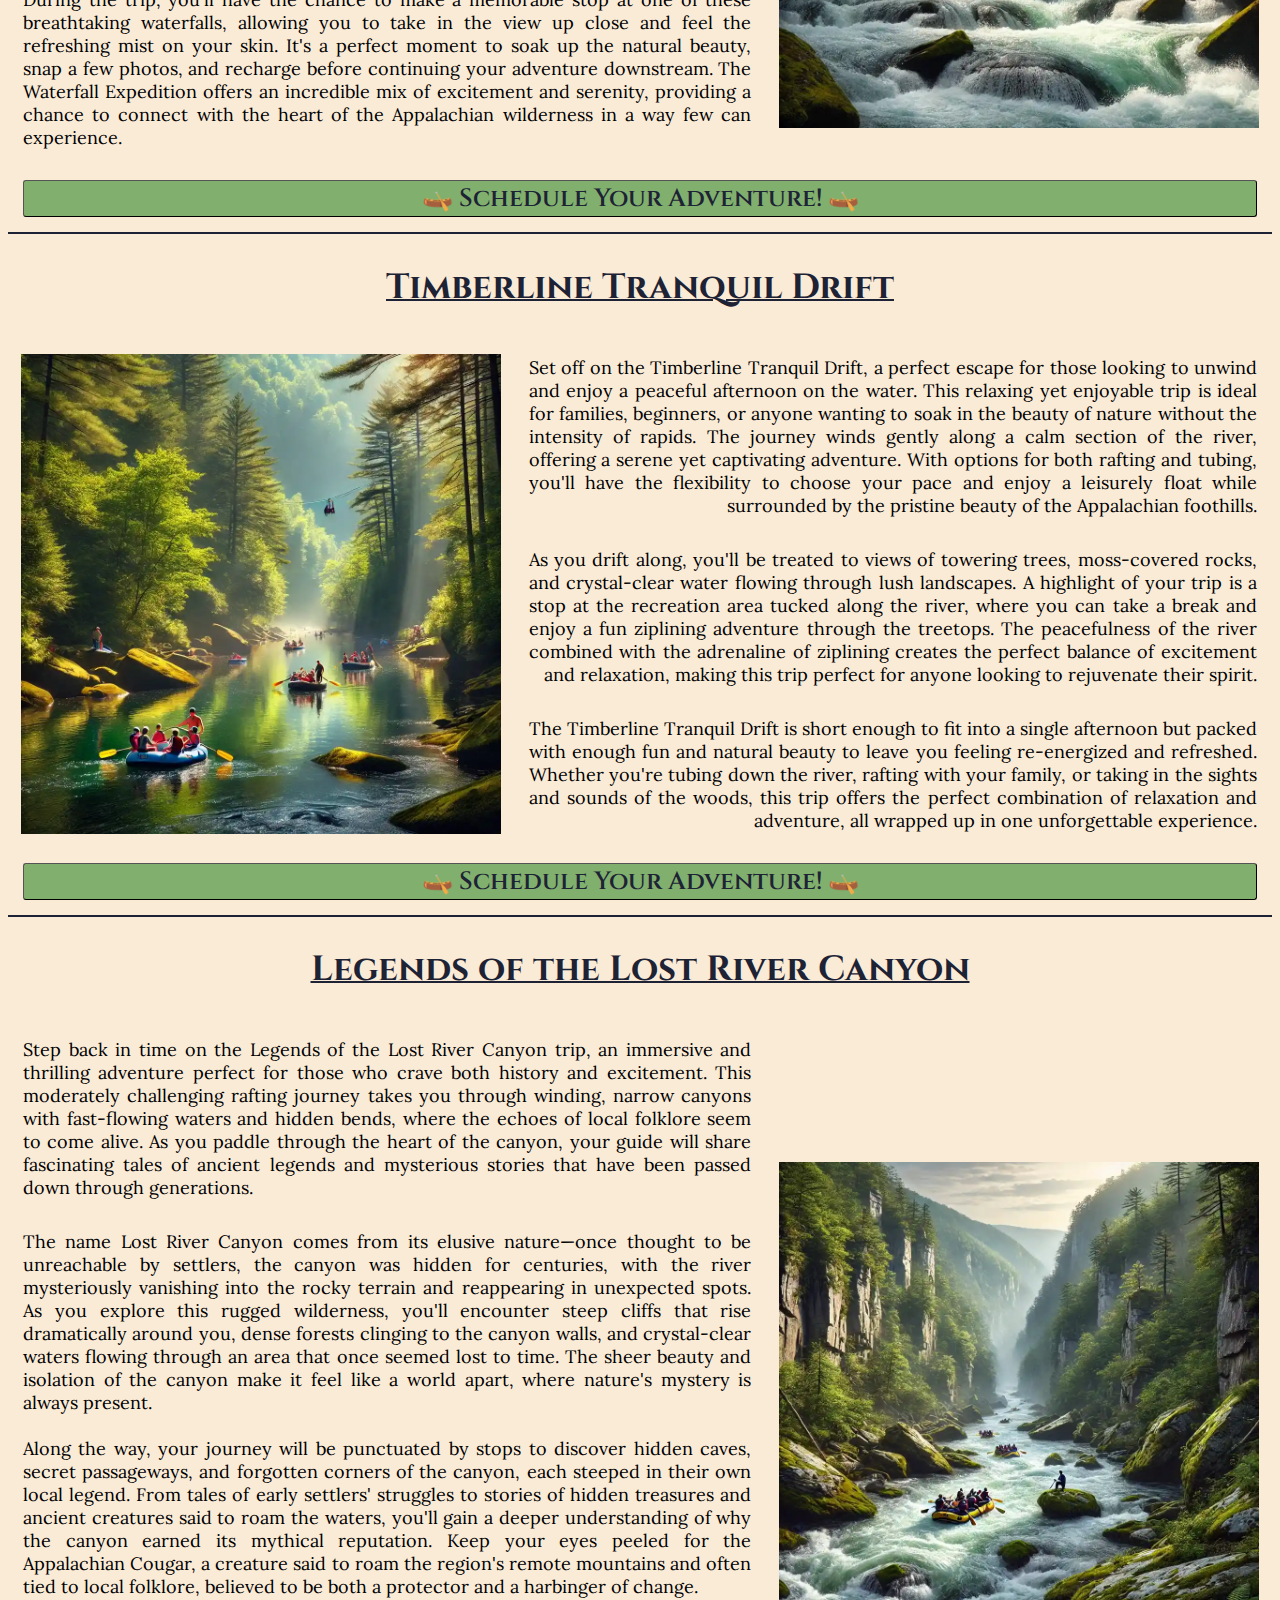
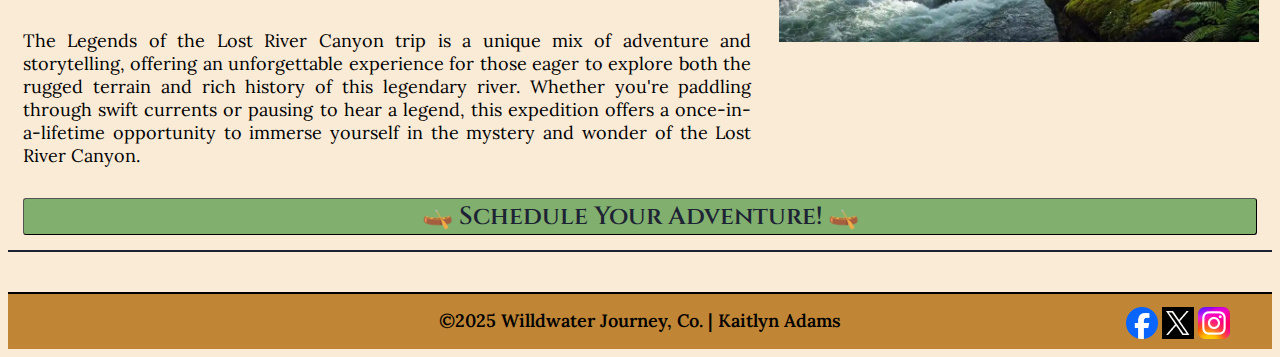
<file: wwr/trips.html>
<!DOCTYPE html>
<html lang="en-US">

<head>
    <meta charset="UTF-8">
    <meta name="viewport" content="width=device-width,initial-scale=1.0">
    <title>Trips || Willdwater Journey, Co.</title>
    <meta name="description"
        content="Kaitlyn Adams' TRIPS page for her ficticious white water rafting company, 'Willdwater Journey, Co.'.">
    <meta name="author" content="Kaitlyn Adams">
    <link rel="icon" href="../images/willdwater-journey.ico">
    <link rel="stylesheet" href="styles/trips.css">
    <link rel="preconnect" href="https://fonts.googleapis.com">
    <link rel="preconnect" href="https://fonts.gstatic.com" crossorigin>
    <link href="https://fonts.googleapis.com/css2?family=Cinzel:wght@400;700;900&family=Lora:ital,wght@0,400;0,600;1,400;1,600&display=swap" rel="stylesheet">
</head>

<body>
    <header>
        <img src="images/willdwater-journey-co-logo.webp" alt="Willdwater Journey, Co. Logo" width="200">
        <nav>
            <a href="index.html" class="button">Home</a>
            <a href="about.html" class="button">About Us</a>
            <a href="trips.html" class="button">Trips</a>
            <a href="contact.html" class="button">Contact Us</a>
        </nav>
    </header>

    <main>
        <div class="hero">
            <img src="images/heroimage2.webp" alt="Dark White Water Rafting">
            <h1>Chart Your Course: Explore Our Signature Expeditions</h1>
        </div>

        <section class="table">
            <h2>Get to Know Your Journey</h2>
            <table>
            	<caption>
            		Continue below for more details!
            	</caption>
            	<thead>
            		<tr>
            			<th scope="col">Journey</th>
            			<th scope="col">Summary</th>
            			<th scope="col">Difficulty</th>
            			<th scope="col">Length</th>
            			<th scope="col">Price (per person)</th>
            		</tr>
            	</thead>
            	<tbody>
            		<tr>
            			<th scope="row"><a href="#timberline-tranquil-drift">Timberline Tranquil Drift</a></th>
            			<td>A laid-back float with plenty of time to relax and explore.</td>
            			<td>🟢 Very Easy</td>
            			<td>🕒 Half-Day</td>
            			<td>$45</td>
            		</tr>
            		<tr>
            			<th scope="row"><a href="#edgewater-adventure">Edgewater Adventure</a></th>
            			<td>Family-friendly with calm stretches and gentle excitement. Great for beginners and kids.</td>
            			<td>🟢 Easy</td>
            			<td>🕒 Half-Day</td>
            			<td>$65</td>
            		</tr>
            		<tr>
            			<th scope="row"><a href="#appalachian-rapids">Appalachian Rapids</a></th>
            			<td>A balance of thrill and scenery. Mid-level rapids for adventurers with some experience.</td>
            			<td>🟡 Moderate</td>
            			<td>🕓 3/4 Day</td>
            			<td>$85</td>
            		</tr>
            		<tr>
            			<th scope="row"><a href="#waterfall-expedition">Waterfall Expedition</a></th>
            			<td>Challenging route with rugged terrain and hidden waterfalls. Suited for experienced rafters.</td>
            			<td>🔴 Hard</td>
            			<td>🕔 Full-Day</td>
            			<td>$120</td>
            		</tr>
                    <tr>
            			<th scope="row"><a href="#legends-of-the-lost-river-canyon">Legends of the Lost River Canyon</a></th>
            			<td>Full-day high-adrenaline adventure through narrow canyons and fast rapids. For seasoned thrill-seekers.</td>
            			<td>🔴 Very Hard</td>
            			<td>🕕 Full-Day (Extended)</td>
            			<td>$150</td>
            		</tr>
            	</tbody>
            	<tfoot>
            		<tr>
            			<th scope="row" colspan="5">PLEASE CALL FOR CURRENT RATES!</th>
            		</tr>
            	</tfoot>
            </table>
        </section>

        <section class="container">
            <h2 id="edgewater-adventure">Edgewater Adventure</h2>
            <p class="image-right" id="edgewater1">Embark on the Edgewater Adventure, a perfect blend of tranquility and excitement, ideal for families or those looking to explore the serene beauty of the Appalachian rivers. This leisurely yet thrilling rafting trip takes you through crystal-clear waters, gently flowing through lush, wooded landscapes. As you navigate the winding currents, the towering trees and vibrant wildflowers offer a peaceful backdrop, while the sound of rushing water guides you along the journey.</p>
            <p class="image-right" id="edgewater2">As you float downstream, keep an eye out for vibrant Wood Ducks, their striking iridescent green and purple heads shining in the sunlight, and their red eyes standing out against the lush surroundings. Often spotted nesting along the banks or gliding gracefully across the water, these ducks add a touch of color and beauty to the journey. The Edgewater Adventure also reveals rare, untouched sections of the river, where the water sparkles over smooth rocks and the surrounding forest creates a quiet, almost magical atmosphere. These peaceful stretches, with their hidden coves and ancient trees, offer a sense of solitude and connection to nature that's hard to find elsewhere.</p>
            <img class="image-right" id="edgewater-image" src="images/edgewater-adventure.webp" alt="Edgewater Adventure">
            <p class="image-right" id="edgewater3">As you drift through this idyllic landscape, you'll have the chance to relax, connect with family, and create lasting memories. With experienced guides to ensure safety and fun, the Edgewater Adventure offers an unforgettable introduction to the beauty of the Appalachian wilderness, all while embracing the sense of wonder that comes with exploring the great outdoors.</p>
            <a href="contact.html#form" class="schedule button">🛶 Schedule Your Adventure! 🛶</a>
        </section>

        <section class="container">
            <h2 id="appalachian-rapids">Appalachian Rapids</h2>
            <p class="image-left" id="appalachian1">Gear up for the Appalachian Rapids, an exhilarating journey designed for those seeking a bit more thrill on the river. This exciting adventure takes you through some of the most dynamic sections of the Appalachian waterways, where the rapids roar and the river's power tests your skills. As you navigate through fast-moving waters and challenging twists, the thrill of the rapids is matched only by the beauty of the surrounding wilderness. The sound of crashing water and the rush of adrenaline will keep your heart racing from start to finish. </p>
            <p class="image-left" id="appalachian2">Along the way, you'll be treated to breathtaking views that can only be found on this high-energy adventure. Towering cliffs rise dramatically above the river, offering an awe-inspiring sense of scale. Between rapids, the river winds through dense forests and rugged rock formations, with moss-covered boulders and waterfalls tucked into hidden corners. You might catch a glimpse of a deer carefully making its way along the riverbanks, or a red-tailed hawk soaring high above, scanning the water for prey. These moments add a sense of wildness to the experience, reminding you just how untouched this landscape truly is.</p>
            <img class="image-left" id="appalachian-image" src="images/appalachian-rapids.webp" alt="Appalachian Rapids">
            <p class="image-left" id="appalachian3">The Appalachian Rapids isn't just about the thrill—it's about embracing the raw beauty of nature while challenging yourself in the heart of the mountains. With experienced guides leading the way, you'll conquer the rapids safely while taking in the unforgettable views that make this trip an adventure unlike any other. Get ready for a high-energy, nature-filled experience you won't soon forget.</p>
            <a href="contact.html#form" class="schedule button">🛶 Schedule Your Adventure! 🛶</a>
        </section>

        <section class="container">
            <h2 id="waterfall-expedition">Waterfall Expedition</h2>
            <p class="image-right" id="waterfall1">Prepare for the Waterfall Expedition, an awe-inspiring journey that combines the thrill of white-water rafting with the tranquility of nature's most stunning cascades. This trip is ideal for adventurers seeking moderate challenges, as you'll navigate through winding rivers and lively rapids, all while surrounded by the serene beauty of the Appalachian foothills. With experienced guides leading the way, you'll conquer thrilling sections of the river before reaching some of the most impressive waterfalls in the region.</p>
            <p class="image-right" id="waterfall2">As you float through this breathtaking landscape, you'll encounter towering falls that plunge down rocky cliffs, their mist filling the air as they crash into the river below. The deep, lush forests surrounding the river create an almost magical atmosphere, while the sound of rushing water and birdsong heighten the experience. Keep your eyes peeled for hidden streams feeding into the river, adding even more to the charm of this wild terrain. </p>
            <img class="image-right" id="waterfall-image" src="images/waterfall-expedition.webp" alt="Waterfall Expedition">
            <p class="image-right" id="waterfall3">During the trip, you'll have the chance to make a memorable stop at one of these breathtaking waterfalls, allowing you to take in the view up close and feel the refreshing mist on your skin. It's a perfect moment to soak up the natural beauty, snap a few photos, and recharge before continuing your adventure downstream. The Waterfall Expedition offers an incredible mix of excitement and serenity, providing a chance to connect with the heart of the Appalachian wilderness in a way few can experience. </p>
            <a href="contact.html#form" class="schedule button">🛶 Schedule Your Adventure! 🛶</a>
        </section>

        <section class="container">
            <h2 id="timberline-tranquil-drift">Timberline Tranquil Drift</h2>
            <p class="image-left" id="timberline1">Set off on the Timberline Tranquil Drift, a perfect escape for those looking to unwind and enjoy a peaceful afternoon on the water. This relaxing yet enjoyable trip is ideal for families, beginners, or anyone wanting to soak in the beauty of nature without the intensity of rapids. The journey winds gently along a calm section of the river, offering a serene yet captivating adventure. With options for both rafting and tubing, you'll have the flexibility to choose your pace and enjoy a leisurely float while surrounded by the pristine beauty of the Appalachian foothills.</p>
            <p class="image-left" id="timberline2">As you drift along, you'll be treated to views of towering trees, moss-covered rocks, and crystal-clear water flowing through lush landscapes. A highlight of your trip is a stop at the recreation area tucked along the river, where you can take a break and enjoy a fun ziplining adventure through the treetops. The peacefulness of the river combined with the adrenaline of ziplining creates the perfect balance of excitement and relaxation, making this trip perfect for anyone looking to rejuvenate their spirit.</p>
            <img class="image-left" id="timberline-image" src="images/timberline-tranquil-drift.webp" alt="Timberline Tranquil Drift">
            <p class="image-left" id="timberline3">The Timberline Tranquil Drift is short enough to fit into a single afternoon but packed with enough fun and natural beauty to leave you feeling re-energized and refreshed. Whether you're tubing down the river, rafting with your family, or taking in the sights and sounds of the woods, this trip offers the perfect combination of relaxation and adventure, all wrapped up in one unforgettable experience.</p>
            <a href="contact.html#form" class="schedule button">🛶 Schedule Your Adventure! 🛶</a>
        </section>

        <section class="container">
            <h2 id="legends-of-the-lost-river-canyon">Legends of the Lost River Canyon</h2>
            <p class="image-right" id="legends1">Step back in time on the Legends of the Lost River Canyon trip, an immersive and thrilling adventure perfect for those who crave both history and excitement. This moderately challenging rafting journey takes you through winding, narrow canyons with fast-flowing waters and hidden bends, where the echoes of local folklore seem to come alive. As you paddle through the heart of the canyon, your guide will share fascinating tales of ancient legends and mysterious stories that have been passed down through generations.</p>
            <p class="image-right" id="legends2">The name Lost River Canyon comes from its elusive nature—once thought to be unreachable by settlers, the canyon was hidden for centuries, with the river mysteriously vanishing into the rocky terrain and reappearing in unexpected spots. As you explore this rugged wilderness, you'll encounter steep cliffs that rise dramatically around you, dense forests clinging to the canyon walls, and crystal-clear waters flowing through an area that once seemed lost to time. The sheer beauty and isolation of the canyon make it feel like a world apart, where nature's mystery is always present. <br><br>Along the way, your journey will be punctuated by stops to discover hidden caves, secret passageways, and forgotten corners of the canyon, each steeped in their own local legend. From tales of early settlers' struggles to stories of hidden treasures and ancient creatures said to roam the waters, you'll gain a deeper understanding of why the canyon earned its mythical reputation. Keep your eyes peeled for the Appalachian Cougar, a creature said to roam the region's remote mountains and often tied to local folklore, believed to be both a protector and a harbinger of change. </p>
            <img class="image-right" id="legends-image" src="images/legends-of-the-lost-river-canyon.webp" alt="Legends of the Lost River Canyon">
            <p class="image-right" id="legends3">The Legends of the Lost River Canyon trip is a unique mix of adventure and storytelling, offering an unforgettable experience for those eager to explore both the rugged terrain and rich history of this legendary river. Whether you're paddling through swift currents or pausing to hear a legend, this expedition offers a once-in-a-lifetime opportunity to immerse yourself in the mystery and wonder of the Lost River Canyon.</p>
            <a href="contact.html#form" class="schedule button">🛶 Schedule Your Adventure! 🛶</a>
        </section>
    </main>

    <footer>
        <p>&copy;2025 Willdwater Journey, Co. | Kaitlyn Adams</p>
        <nav class="sociallinks">
            <a href="https://facebook.com">
                <img src="images/facebook.ico" alt="Facebarf">
                <!-- width="34px" height="34px" -->
            </a>
            <a href="https://x.com">
                <img src="images/x.ico" alt="X">
            </a>
            <a href="https://instagram.com">
                <img src="images/instagram.ico" alt="Inspamgram">
            </a>
        </nav>
    </footer>
</body>

</html>
</file>
<file: styles/styles.css>
:root {
    --text-align: center;
}

* {
    margin: 0;
    padding: 0;
    box-sizing: border-box;
}

nav {
    display: flex;
    background-color: darkgreen;
    padding: 10px;
}

nav a {
    color: white;
    display: block;
    padding: 20px;
}

h1 {
    margin: 10px 5px;
    color: rgb(0, 62, 24);
}

main img {
    width: 150px;
    height: auto;
    border: 1px solid black;
    margin: 0px 10px;
    padding: 2px;
    box-shadow: 0 0 30px gray;
    float: right;
}

main p {
    margin: 10px;
    padding: 0;
    text-align: var(--text-align);
}

main {
    max-width: 840px;
}

ul h4 {
    color: #fff;
    margin-bottom: 9px;
    text-decoration: underline overline;
}

li {
    list-style: none;
    text-align: var(--text-align);
}

li a {
    color: cornflowerblue
}

aside {
    width: 20rem;
    height: 415px;
    /* margin: 1rem;
    border: 1px solid rgb(0 0 0 / 0.2);
    padding: 1rem;
    background-color: #eee;
    color: #333; */
    text-align: var(--text-align);
    position: relative;
}

aside img {
    width: 200px;
    height: auto;
}

aside h2 {
    position: absolute;
    bottom: 0px;
    left: 0px;
    color: whitesmoke;
    border: 10px solid darkgoldenrod;
    border-style: groove;
}

aside p {
    color: #ddd;
}

footer {
    margin-top: 15px;
    border-top: 1px solid #000;
    text-align: var(--text-align);
}

/* Class Selectors */
.box {
    margin: 1rem;
    border: 1px solid rgb(0 0 0 / 10%);
    padding: 1rem;
    background-color: #ddd;
    color: #000;
}

/* ID Selectors */
#USA {
    background-color: #000;
}

#temple-list {
    width: 370px;
    height: auto;
    background-color: rebeccapurple
}
</file>
<file: wwr/styles/rafting.css>
:root {
  /* COLOUR PALETTE */
  --antique-white: #faebd7;
  --bronze: #C08635;
  --bronze-transparent: #9b6c2ba3;
  --blue: #328B9D;
  --light-blue: #9CDCE3;
  --green: #61a051c9;
  --oxford: #1D2334;
  --oxford-transparent: #1d2334d2;
  --black: #000000;
  /* FONTS */
  --cinzel: Cinzel, sans-serif;
  --lora: Lora, sans-serif;
}

html {
  background-color: var(--antique-white);
  scroll-behavior: smooth;
}

header {
  background-color: var(--blue);
  display: grid;
  grid-template-columns: 297px 1fr;
  gap: 20px;
  align-items: center;
  padding: 1px 30px;
  border: 7px solid #1d535e;
  border-style: groove;
}

nav {
  display: flex;
  justify-content: space-evenly;
}

header a {
  color: var(--oxford);
}

.button {
  padding: 1px 6px;
  border: 1px outset buttonborder;
  border-radius: 3px;
  color: var(--oxford);
  background-color: var(--light-blue);
  text-decoration: none;
  font-size: 25px;
  font-family: var(--cinzel);
  font-weight: 600;
}

h1 {
  font-family: var(--cinzel);
  font-weight: 700;
  position: absolute;
  top: 200px;
  color: var(--light-blue);
  font-size: 45px;
}

article {
  display: block;
  display: flex;
  width: 100%;
  background-color: var(--bronze-transparent);
  position: absolute;
  top: 350px;
  color: #fff;
}

article p {
  text-shadow: 2px 2px 5px var(--oxford);
  text-align: center;
  margin-top: auto;
  margin-bottom: auto;
  font-size: 22px;
}

.hero {
  position: relative;
}

.hero h1 {
  width: 100%;
  text-align: center;
  text-shadow: 2px 2px 5px var(--oxford);
}

.hero img {
  position: relative;
  display: block;
  width: 100%;
  height: auto;
}

.hero article img.founder-legacy {
  width: 300px;
  height: auto;
  margin: 10px 10px;
  padding: 5px;
  float: right;
  order: 1;
}

.hero article img.founder-family {
  width: 300px;
  height: auto;
  margin: 10px 10px;
  padding: 5px;
  float: left;
  order: -1;
}

h2 {
  text-decoration: underline 2px;
  grid-column: 1 / 6;
  justify-self: center;
  font-family: var(--cinzel);
  font-size: 35px;
  color: var(--oxford);
}

#call-to-action {
  grid-column: 1 / 6;
  justify-self: center;
  font-family: var(--lora);
  font-size: 20px;
  color: var(--oxford-transparent);
  margin-top: -15px;
}

p {
  font-family: var(--lora);
  margin: 15px;
  font-size: 18px;
  font-weight: 400;
}

section {
  display: grid;
  grid-template-columns: 1fr 1fr 1fr 1fr 1fr;
  grid-auto-rows: minmax(50px, auto);
  margin-top: auto;
  margin-bottom: auto;
  border-top: 2px solid var(--oxford);
  text-align: justify;
}

figure {
  justify-self: center;
  text-align: center;
}

figcaption {
  font-family: var(--lora);
  font-weight: 400;
}

#newsletter {
  margin: 50px 0px 50px 15px;
  background-image: url("../images/smiling-rafter.webp");
  background-repeat: no-repeat;
  border-top: none;
}

/* FORM */
form {
  width: auto;
  height: auto;
  margin: 50px auto;
  padding: 1rem;
  border: 3.5px solid var(--oxford);
  border-radius: 2rem;
  background-color: var(--green);
  display: grid;
  grid-column: 3 / 6;
}

form p {
  font-family: var(--cinzel);
  font-weight: 600;
  font-size: 2rem;
  text-align: center;
  margin-top: 30px;
}

#description {
  font-family: var(--lora);
  font-weight: 400;
  font-size: 22px;
  color: var(--oxford);
  margin-top: auto;
  margin-bottom: -40px;
}

#outside {
  border: none;
}

fieldset {
  display: grid;
  grid-gap: 0.5rem;
  margin: 1rem;
  border: none;
  /* border: 2px solid var(--oxford); */
  padding: 1rem;
}

label {
  text-align: right;
  padding-right: 1rem;
}

input {
  padding: 0.5rem;
  font-size: 1.1rem;
}

textarea {
  padding: 0.5rem;
  font-size: 1.1rem;
  resize: vertical;
}

input[type="checkbox"] {
  width: 22px;
  height: 22px;
  vertical-align: middle;
  margin-right: 10px;
}

button {
  display: grid;
  background-color: darkblue;
  color: white;
  border: none;
  border-radius: 0.75rem;
  padding: 0.75rem;
  font-size: 1.2rem;
  width: 300px;
  justify-self: center;
}

button:hover {
  background-color: var(--bronze);
}

.radio {
  display: flex;
  justify-self: center;
  margin: -10px;
}

.feedback {
  margin-top: -1rem;
}

.subscribe {
  display: flex;
  justify-self: center;
  align-items: center;
}


/* FOOTER */
footer {
  display: block;
  height: 55px;
  background-color: var(--bronze);
  margin-top: 40px;
  border-top: 2px solid var(--black);
}

footer p {
  font-family: var(--lora);
  font-weight: 600;
  text-align: center;
}

footer a {
  text-decoration: none;
}

footer img {
  width: 32px;
  height: 32px;
}

.sociallinks {
  display: block;
  position: absolute;
  right: 50px;
  margin: -40px 0px;
}
</file>
<file: week05/styles/poll-form.css>
* {
    margin: 0;
    padding: 0;
    box-sizing: border-box;
}

:root {
    /* COLOUR PALETTE */
    --bronze: #C08635;
    --bronze-transparent: #9b6c2ba3;
    --blue: #328B9D;
    --light-blue: #9CDCE3;
    --oxford: #1D2334;
    --oxford-transparent: #1d2334d2;
    --black: #000000;
    /* FONTS */
    --cinzel: Cinzel, sans-serif;
    --lora: Lora, sans-serif;
}

header{
    margin: 0 auto;
    width: 650px;
}

h1 {
    margin: 1rem;
    font-family: var(--cinzel);
    font-weight: 600;
    font-size: 40px;
    text-align: center;
    color: var(--oxford);
    background: white;
}

body {
    color: var(--oxford);
    font-family: var(--lora);
    font-weight: 400;
    font-size: 18px;
}

form {
    width: 650px;
    margin: 0 auto;
    padding: 1 rem;
    border: 3.5px solid var(--oxford);
    border-radius: 0.5rem;
    background-color: antiquewhite;
    display: grid;
}

fieldset {
    display: grid;
    grid-gap: 0.5rem;
    margin: 1rem;
    border: 2px solid var(--oxford);
    padding: 1rem;
}

legend {
    padding: 0.5rem;
    color: darkblue;
    font-weight: 600;
    font-size: 1.3rem;
}

label {
    text-align: right;
    padding-right: 1rem;
}

input, select {
    padding: 0.5rem;
    font-size: 1.1rem;
}

textarea {
    padding: 0.5rem;
    font-size: 1.1rem;
    resize: vertical;
}

input[type="checkbox"] {
    width: 22px;
    height: 22px;
    vertical-align: bottom;
}

button {
    margin: 1rem;
    background-color: darkblue;
    color: white;
    border: none;
    border-radius: 0.5rem;
    padding: 0.75rem;
    font-size: 1.2rem;
}

button:hover {
    background-color: var(--blue);
}

footer {
    margin: 1rem auto 1rem;
    width: 650px;
    text-align: center;
    font-size: 1rem;
    color: var(--oxford-transparent);
    border-top: 1px solid var(--oxford-transparent);
}

/* CLASS SELECTORS */

.form-item {
    display: grid;
    align-items: center;
}

.column1 {
    display: flex;
    grid-template-columns: 3fr 1fr;
    margin: 0.5rem 0;
    justify-content: space-between;
}

.column2 {
    grid-template-columns: 1fr 2fr;
}

.places-lived {
    margin-top: 1.2rem;
}
</file>
<file: wwr/styles/about.css>
:root {
  /* COLOUR PALETTE */
  --antique-white: #faebd7;
  --bronze: #C08635;
  --bronze-transparent: #9b6c2ba3;
  --blue: #328B9D;
  --light-blue: #9CDCE3;
  --green: #61a051c9;
  --oxford: #1D2334;
  --oxford-transparent: #1d2334d2;
  --black: #000000;
  /* FONTS */
  --cinzel: Cinzel, sans-serif;
  --lora: Lora, sans-serif;
}

html {
  background-color: var(--antique-white);
  scroll-behavior: smooth;
}

header {
  background-color: var(--blue);
  display: grid;
  grid-template-columns: 297px 1fr;
  gap: 20px;
  align-items: center;
  padding: 1px 30px;
  border: 7px solid #1d535e;
  border-style: groove;
}

nav {
  display: flex;
  justify-content: space-evenly;
}

header a {
  color: var(--oxford);
}

.button {
  padding: 1px 6px;
  border: 1px outset buttonborder;
  border-radius: 3px;
  color: var(--oxford);
  background-color: var(--light-blue);
  text-decoration: none;
  font-size: 25px;
  font-family: var(--cinzel);
  font-weight: 600;
}

h1 {
  font-family: var(--cinzel);
  font-weight: 700;
  position: absolute;
  top: 200px;
  color: var(--light-blue);
  font-size: 45px;
}

article {
  display: block;
  display: flex;
  width: 100%;
  background-color: var(--bronze-transparent);
  position: absolute;
  top: 350px;
  color: #fff;
}

article p {
  text-shadow: 2px 2px 5px var(--oxford);
  text-align: justify;
  order: -1;
  margin-top: auto;
  margin-bottom: auto;
}

.hero {
  position: relative;
}

.hero h1 {
  width: 100%;
  text-align: center;
  text-shadow: 2px 2px 5px var(--oxford);
}

.hero img {
  position: relative;
  display: block;
  width: 100%;
  height: auto;
}

.hero article img {
  width: 150px;
  height: auto;
  margin: 10px 10px;
  padding: 5px;
  float: right;
}

h2 {
  text-decoration: underline 2px;
  grid-column: 1 / 6;
  justify-self: center;
  font-family: var(--cinzel);
  font-size: 35px;
  color: var(--oxford);
}

p {
  font-family: var(--lora);
  margin: 15px;
  font-size: 18px;
  font-weight: 400;
}

section {
  display: grid;
  grid-template-columns: 1fr 1fr 1fr 1fr 1fr;
  grid-auto-rows: minmax(50px, auto);
  margin-top: auto;
  margin-bottom: auto;
  border-top: 2px solid var(--oxford);
  text-align: justify;
  /* background-image: url("/wwr/images/history.webp") */
}

#call-to-action {
  grid-column: 1 / 6;
  justify-self: center;
  font-family: var(--lora);
  font-size: 20px;
  color: var(--oxford-transparent);
  margin-top: -15px;
}

#history-image {
  grid-column: 3 / 4;
  width: 200px;
  justify-self: center;
}

#history1 {
  grid-column: 1 / 6;
}

#history2 {
  grid-column: 1 / 3;
}

#history3 {
  grid-column: 4 / 6;
}

#history4 {
  grid-column: 1 / 6;
}

#history5 {
  grid-column: 1 / 6;
  justify-self: center;
}

figure {
  justify-self: center;
  text-align: center;
}

footer {
  display: block;
  height: 55px;
  background-color: var(--bronze);
  margin-top: 40px;
  border-top: 2px solid var(--black);
}

footer p {
  font-family: var(--lora);
  font-weight: 600;
  text-align: center;
}

footer a {
  text-decoration: none;
}

footer img {
  width: 32px;
  height: 32px;
}

.sociallinks {
  display: block;
  position: absolute;
  right: 50px;
  margin: -40px 0px;
}
</file>
<file: wwr/styles/contact.css>
:root {
    /* COLOUR PALETTE */
    --antique-white: #faebd7;
    --bronze: #C08635;
    --bronze-transparent: #9b6c2ba3;
    --blue: #328B9D;
    --light-blue: #9CDCE3;
    --green: #61a051c9;
    --oxford: #1D2334;
    --oxford-transparent: #1d2334d2;
    --black: #000000;
    /* FONTS */
    --cinzel: Cinzel, sans-serif;
    --lora: Lora, sans-serif;
  }
  
html {
  background-color: var(--antique-white);
  scroll-behavior: smooth;
}


/* HEADER */
header {
  background-color: var(--blue);
  display: grid;
  grid-template-columns: 297px 1fr;
  gap: 20px;
  align-items: center;
  padding: 1px 30px;
  border: 7px solid #1d535e;
  border-style: groove;
}

nav {
  display: flex;
  justify-content: space-evenly;
}

header a {
  color: var(--oxford);
}

.button {
  padding: 1px 6px;
  border: 1px outset buttonborder;
  border-radius: 3px;
  color: var(--oxford);
  background-color: var(--light-blue);
  text-decoration: none;
  font-size: 25px;
  font-family: var(--cinzel);
  font-weight: 600;
}


/* PAGE HEADING */
h1 {
  font-family: var(--cinzel);
  font-weight: 700;
  font-size: 45px;
  position: absolute;
  top: 25px;
  color: var(--oxford);
}

article {
  display: block;
  display: flex;
  width: auto;
  background-color: var(--bronze-transparent);
  position: absolute;
  top: 130px;
  left: 320px;
  color: #fff;
}

article p {
  text-shadow: 2px 2px 5px var(--oxford);
}

aside {
  display: inline-block;
  border: 3px solid black;
  border-radius: 0.75rem;
  background: #fff;
  color: var(--oxford-transparent);
  width: 47.5%;
  text-align: center;
  padding: 15px;
}

aside p {
  font-size: 30px;
  font-family: var(--cinzel);
  font-weight: 600;
  color: var(--oxford);
}

#button {
  padding: 6px 16px;
  border: 1px outset buttonborder;
  border-radius: 1.2rem;
  color: white;
  background-color: darkblue;
  text-decoration: none;
  font-size: 25px;
  font-family: var(--cinzel);
  font-weight: 600;
}

.hero {
  position: relative;
}

.hero h1 {
  width: 100%;
  text-align: center;
  text-shadow: 1px 1px 2px var(--oxford-transparent);
}

.hero img {
  position: relative;
  display: block;
  width: 100%;
  height: 300px;
}


/* GENERAL */
h2 {
  text-decoration: underline 2px;
  grid-column: 1 / 6;
  justify-self: center;
  font-family: var(--cinzel);
  font-size: 38px;
  color: var(--oxford);
}

h3 {
  font-family: var(--lora);
  font-weight: 400;
  font-style: italic;
}

p {
  font-family: var(--lora);
  margin: 15px;
  font-size: 18px;
  font-weight: 400;
}

section {
  display: grid;
  grid-template-columns: 1fr 1fr 1fr;
  grid-auto-rows: minmax(50px, auto);
  margin-top: auto;
  margin-bottom: auto;
  padding: 50px;
  border-top: 2px solid var(--oxford);
  text-align: justify;
}


/* MAP AREA */
.map {
  grid-template-columns: 1fr 1fr;
  height: 600px;
}

#map {
  width: 600px;
  height: 600px;
  position: absolute;
  grid-column: 2 / 6;
  justify-self: right;
  margin-right: 15px;
}

.company-contact {
  display: flex;
  flex-direction: column;
  justify-content: center;
  text-align: center;
  line-height: 10px;
}

#contact1, #contact2, #contact3, #contact4 {
  text-decoration: none;
  color: var(--oxford);
  grid-column: 1 / 2;
  justify-self: center;
}


/* MEET OUR TEAM */
figure {
  justify-self: center;
  text-align: center;
}

figcaption {
  font-family: var(--cinzel);
  font-weight: 600;
  font-size: 30px;
}

.team {
  justify-self: center;
  line-height: 10px;
}

#emily {
  display: flex;
  flex-direction: column;
  /* border: 3px solid black; */
  width: 320px;
  text-align: center;
  grid-column: 1 / 2;
}

#sophia {
  display: flex;
  flex-direction: column;
  /* border: 3px solid black; */
  width: 320px;
  text-align: center;
  grid-column: 2 / 3;
}

#liam {
  display: flex;
  flex-direction: column;
  /* border: 3px solid black; */
  width: 320px;
  text-align: center;
}


/* FORM */
form {
  width: 800px;
  margin: 0 auto;
  padding: 1rem;
  border: 3.5px solid var(--oxford);
  border-radius: 2rem;
  background-color: #9cdce3a3;
  display: grid;
  grid-column: 2 / 3;
}

form p {
  font-family: var(--cinzel);
  font-weight: 600;
  font-size: 2rem;
  text-align: center;
  margin-top: 30px;
}

#description {
  font-family: var(--lora);
  font-weight: 400;
  font-size: 22px;
  color: var(--oxford-transparent);
  margin-top: auto;
  margin-bottom: -20px;
}

#outside {
  border: none;
}

fieldset {
  display: grid;
  grid-gap: 0.5rem;
  margin: 1rem;
  border: none;
  /* border: 2px solid var(--oxford); */
  padding: 1rem;
}

label {
  text-align: right;
  padding-right: 1rem;
}

input {
  padding: 0.5rem;
  font-size: 1.1rem;
}

textarea {
  padding: 0.5rem;
  font-size: 1.1rem;
  resize: vertical;
}

input[type="checkbox"] {
  width: 22px;
  height: 22px;
  vertical-align: middle;
  margin-right: 10px;
}

button {
  display: grid;
  background-color: darkblue;
  color: white;
  border: none;
  border-radius: 0.75rem;
  padding: 0.75rem;
  font-size: 1.2rem;
  width: 300px;
  justify-self: center;
}

button:hover {
  background-color: var(--bronze);
}

.radio {
  display: flex;
  justify-self: center;
  margin: -10px;
}

.feedback {
  margin-top: -1rem;
}

.subscribe {
  display: flex;
  justify-self: center;
  align-items: center;
}


/* FOOTER */
footer {
  display: block;
  height: 55px;
  background-color: var(--bronze);
  margin-top: 40px;
  border-top: 2px solid var(--black);
}

footer p {
  font-family: var(--lora);
  font-weight: 600;
  text-align: center;
}

footer a {
  text-decoration: none;
}

footer img {
  width: 32px;
  height: 32px;
}

.sociallinks {
  display: block;
  position: absolute;
  right: 50px;
  margin: -40px 0px;
}
</file>
<file: wwr/styles/trips.css>
:root {
  /* COLOUR PALETTE */
  --antique-white: #faebd7;
  --bronze: #C08635;
  --bronze-transparent: #9b6c2ba3;
  --blue: #328B9D;
  --light-blue: #9CDCE3;
  --green: #61a051c9;
  --oxford: #1D2334;
  --oxford-transparent: #1d2334d2;
  --black: #000000;
  /* FONTS */
  --cinzel: Cinzel, sans-serif;
  --lora: Lora, sans-serif;
}

html {
  background-color: var(--antique-white);
  scroll-behavior: smooth;
}

header {
  background-color: var(--blue);
  display: grid;
  grid-template-columns: 297px 1fr;
  gap: 20px;
  align-items: center;
  padding: 1px 30px;
  border: 7px solid #1d535e;
  border-style: groove;
}

nav {
  display: flex;
  justify-content: space-evenly;
}

header a {
  color: var(--oxford);
}

.button {
  padding: 1px 6px;
  border: 1px outset buttonborder;
  border-radius: 3px;
  color: var(--oxford);
  background-color: var(--light-blue);
  text-decoration: none;
  font-size: 25px;
  font-family: var(--cinzel);
  font-weight: 600;
}

h1 {
  font-family: var(--cinzel);
  font-weight: 700;
  position: absolute;
  top: 200px;
  color: var(--light-blue);
  font-size: 45px;
}

.hero {
  position: relative;
  border-bottom: 2px solid var(--oxford);
}

.hero h1 {
  width: 100%;
  text-align: center;
  text-shadow: 2px 2px 5px var(--oxford);
}

.hero img {
  position: relative;
  display: block;
  width: 100%;
}

h2 {
  text-decoration: underline 2px;
  grid-column: 1 / 6;
  justify-self: center;
  font-family: var(--cinzel);
  font-size: 35px;
  color: var(--oxford);
}

p {
  font-family: var(--lora);
  margin: 15px;
  font-size: 18px;
  font-weight: 400;
}

.container {
  display: grid;
  grid-template-columns: 1fr 1fr 1fr 1fr 1fr;
  grid-auto-rows: minmax(50px, auto);
  row-gap: 1px;
  margin-top: auto;
  margin-bottom: auto;
  border-bottom: 2px solid var(--oxford);
  text-align: justify;
  row-gap: 1px;
}

img.image-right {
  grid-column: 4 / 6;
  grid-row: 2 / 5;
  width: 480px;
  justify-self: center;
  align-self: center;
}

p.image-right {
  grid-column: 1 / 4;
}

img.image-left {
  grid-column: 1 / 3;
  grid-row: 2 / 5;
  width: 480px;
  justify-self: center;
  align-self: center;
}

p.image-left {
  grid-column: 3 / 6;
  text-align-last: right;
}

.schedule {
  grid-column: 1 / 6;
  margin: 15px;
  text-align: center;
}

footer {
  display: block;
  height: 55px;
  background-color: var(--bronze);
  margin-top: 40px;
  border-top: 2px solid var(--black);
}

footer p {
  font-family: var(--lora);
  font-weight: 600;
  text-align: center;
}

footer a {
  text-decoration: none;
}

footer img {
  width: 32px;
  height: 32px;
}

.sociallinks {
  display: block;
  position: absolute;
  right: 50px;
  margin: -40px 0px;
}

.button {
  padding: 1px 6px;
  border: 1px outset buttonborder;
  border-radius: 3px;
  color: var(--oxford);
  background-color: var(--light-blue);
  text-decoration: none;
  font-size: 25px;
  font-family: var(--cinzel);
  font-weight: 600;
}

.schedule {
  background-color: var(--green);
}


/* TABLE */
table {
  width: 100%;
  border-collapse: collapse;
  border: 2px solid rgb(140 140 140);
  font-family: var(--lora);
  font-size: 0.9rem;
  letter-spacing: 1px;
}

table a {
  text-decoration: none;
  color: var(--oxford);
}

.table {
  margin: 75px 15px;
}

caption {
  caption-side: top;
  margin-top: -20px;
  margin-bottom: 50px;
  font-size: 22px;
  font-weight: 400;
	font-style: italic;
}

thead,
tfoot {
  background-color: var(--green);
}

thead th {
	font-size: 1.15rem;
	color: var(--oxford);
}

th,
td {
  border: 1px solid var(--oxford-transparent);
  padding: 8px 10px;
}

td:last-of-type {
  text-align: center;
}

tbody > tr:nth-of-type(even) {
  background-color: var(--bronze-transparent);
}

tfoot th {
  font-size: large;
  text-align: center;
}

tfoot td {
  font-weight: bold;
  font-family: var(--cinzel);
}
</file>
